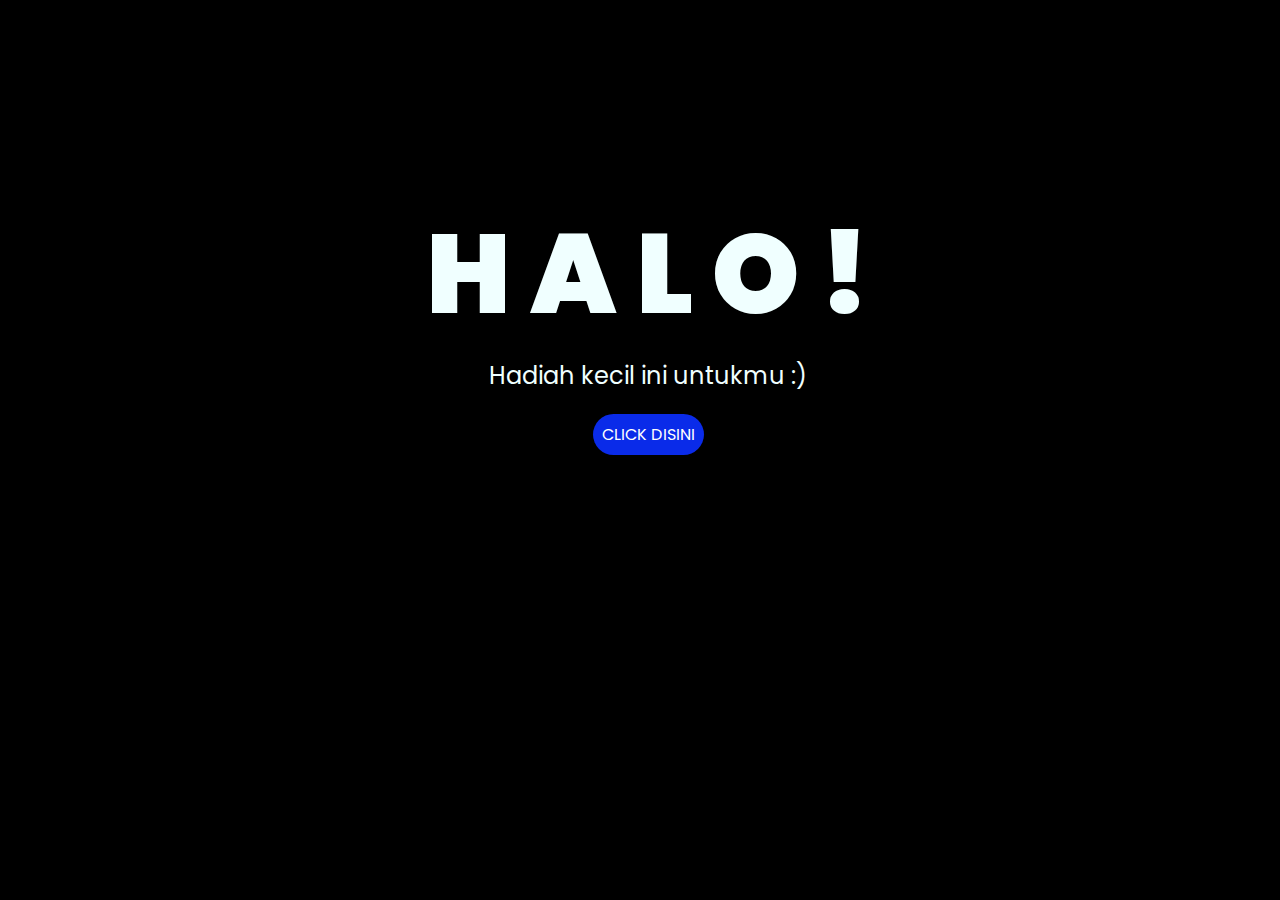
<file: index.html>
<!DOCTYPE html>
<html lang="es">

<head>
    <meta charset="UTF-8">
    <meta http-equiv="X-UA-Compatible" content="IE=edge">
    <meta name="viewport" content="width=device-width, initial-scale=1.0">
    <link rel="stylesheet" href="css/style.css">
    <link rel="icon" href="img/flowers.png" type="image/x-icon">
    <title>Flowers</title>
</head>

<body>
    <div class="greetings">
        <span>H</span>
        <span>A</span>
        <span>L</span>
        <span>O</span>
        <span>!</span>
    </div>
    <div class="description">
        <span>Hadiah kecil ini untukmu :)</span>
    </div>
    <div class="button">
        <button class="botones">
            <a href="flower.html" style="color: #fff;">CLICK DISINI</a>
        </button>
    </div>

</body>

</html>
</file>
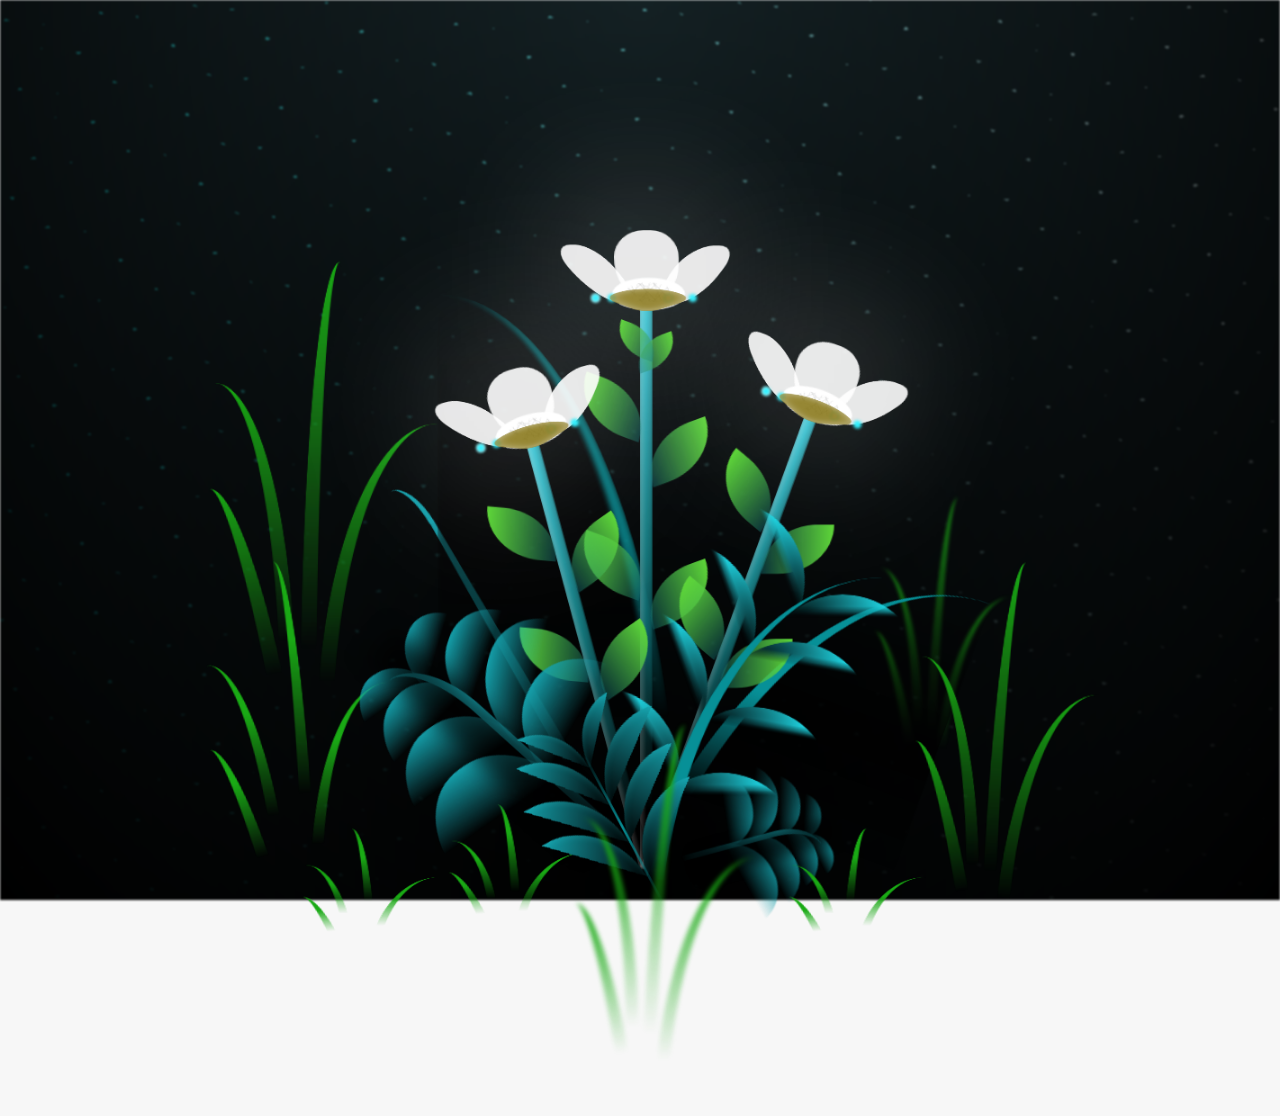
<file: flower.html>
<!DOCTYPE html>
<html lang="es">
  <head>
    <meta charset="UTF-8" />
    <meta http-equiv="X-UA-Compatible" content="IE=edge" />
    <meta name="viewport" content="width=device-width, initial-scale=1.0" />
    <link rel="stylesheet" href="css/main.css" />
    <link rel="icon" href="img/flowers.png" type="image/x-icon" />
    <title>Flower</title>
  </head>
<body class="container">

    <audio id="bgm" src="sound/flowers.mp3"></audio>

    <script>
        const audio = document.getElementById("bgm");

        window.addEventListener("click", () => {
            audio.play()
            .then(() => console.log("playing"))
            .catch(err => console.log("error:", err));
        });
    </script>

    <div id="lyrics">

    </div>
    <h1 class="titulo">Happy 2nd Monthversary, MAMAS!<br> <br>
     Every day with you feels softer, brighter, and beautifully calm. <br> <br>
     Thank you for choosing me, staying with me.</h1>

    <div class="night"></div>
    <div class="flowers">
      <div class="flower flower--1">
        <div class="flower__leafs flower__leafs--1">
          <div class="flower__leaf flower__leaf--1"></div>
          <div class="flower__leaf flower__leaf--2"></div>
          <div class="flower__leaf flower__leaf--3"></div>
          <div class="flower__leaf flower__leaf--4"></div>
          <div class="flower__white-circle"></div>

          <div class="flower__light flower__light--1"></div>
          <div class="flower__light flower__light--2"></div>
          <div class="flower__light flower__light--3"></div>
          <div class="flower__light flower__light--4"></div>
          <div class="flower__light flower__light--5"></div>
          <div class="flower__light flower__light--6"></div>
          <div class="flower__light flower__light--7"></div>
          <div class="flower__light flower__light--8"></div>
        </div>
        <div class="flower__line">
          <div class="flower__line__leaf flower__line__leaf--1"></div>
          <div class="flower__line__leaf flower__line__leaf--2"></div>
          <div class="flower__line__leaf flower__line__leaf--3"></div>
          <div class="flower__line__leaf flower__line__leaf--4"></div>
          <div class="flower__line__leaf flower__line__leaf--5"></div>
          <div class="flower__line__leaf flower__line__leaf--6"></div>
        </div>
      </div>

      <div class="flower flower--2">
        <div class="flower__leafs flower__leafs--2">
          <div class="flower__leaf flower__leaf--1"></div>
          <div class="flower__leaf flower__leaf--2"></div>
          <div class="flower__leaf flower__leaf--3"></div>
          <div class="flower__leaf flower__leaf--4"></div>
          <div class="flower__white-circle"></div>

          <div class="flower__light flower__light--1"></div>
          <div class="flower__light flower__light--2"></div>
          <div class="flower__light flower__light--3"></div>
          <div class="flower__light flower__light--4"></div>
          <div class="flower__light flower__light--5"></div>
          <div class="flower__light flower__light--6"></div>
          <div class="flower__light flower__light--7"></div>
          <div class="flower__light flower__light--8"></div>
        </div>
        <div class="flower__line">
          <div class="flower__line__leaf flower__line__leaf--1"></div>
          <div class="flower__line__leaf flower__line__leaf--2"></div>
          <div class="flower__line__leaf flower__line__leaf--3"></div>
          <div class="flower__line__leaf flower__line__leaf--4"></div>
        </div>
      </div>

      <div class="flower flower--3">
        <div class="flower__leafs flower__leafs--3">
          <div class="flower__leaf flower__leaf--1"></div>
          <div class="flower__leaf flower__leaf--2"></div>
          <div class="flower__leaf flower__leaf--3"></div>
          <div class="flower__leaf flower__leaf--4"></div>
          <div class="flower__white-circle"></div>

          <div class="flower__light flower__light--1"></div>
          <div class="flower__light flower__light--2"></div>
          <div class="flower__light flower__light--3"></div>
          <div class="flower__light flower__light--4"></div>
          <div class="flower__light flower__light--5"></div>
          <div class="flower__light flower__light--6"></div>
          <div class="flower__light flower__light--7"></div>
          <div class="flower__light flower__light--8"></div>
        </div>
        <div class="flower__line">
          <div class="flower__line__leaf flower__line__leaf--1"></div>
          <div class="flower__line__leaf flower__line__leaf--2"></div>
          <div class="flower__line__leaf flower__line__leaf--3"></div>
          <div class="flower__line__leaf flower__line__leaf--4"></div>
        </div>
      </div>

      <div class="grow-ans" style="--d: 1.2s">
        <div class="flower__g-long">
          <div class="flower__g-long__top"></div>
          <div class="flower__g-long__bottom"></div>
        </div>
      </div>

      <div class="growing-grass">
        <div class="flower__grass flower__grass--1">
          <div class="flower__grass--top"></div>
          <div class="flower__grass--bottom"></div>
          <div class="flower__grass__leaf flower__grass__leaf--1"></div>
          <div class="flower__grass__leaf flower__grass__leaf--2"></div>
          <div class="flower__grass__leaf flower__grass__leaf--3"></div>
          <div class="flower__grass__leaf flower__grass__leaf--4"></div>
          <div class="flower__grass__leaf flower__grass__leaf--5"></div>
          <div class="flower__grass__leaf flower__grass__leaf--6"></div>
          <div class="flower__grass__leaf flower__grass__leaf--7"></div>
          <div class="flower__grass__leaf flower__grass__leaf--8"></div>
          <div class="flower__grass__overlay"></div>
        </div>
      </div>

      <div class="growing-grass">
        <div class="flower__grass flower__grass--2">
          <div class="flower__grass--top"></div>
          <div class="flower__grass--bottom"></div>
          <div class="flower__grass__leaf flower__grass__leaf--1"></div>
          <div class="flower__grass__leaf flower__grass__leaf--2"></div>
          <div class="flower__grass__leaf flower__grass__leaf--3"></div>
          <div class="flower__grass__leaf flower__grass__leaf--4"></div>
          <div class="flower__grass__leaf flower__grass__leaf--5"></div>
          <div class="flower__grass__leaf flower__grass__leaf--6"></div>
          <div class="flower__grass__leaf flower__grass__leaf--7"></div>
          <div class="flower__grass__leaf flower__grass__leaf--8"></div>
          <div class="flower__grass__overlay"></div>
        </div>
      </div>

      <div class="grow-ans" style="--d: 2.4s">
        <div class="flower__g-right flower__g-right--1">
          <div class="leaf"></div>
        </div>
      </div>

      <div class="grow-ans" style="--d: 2.8s">
        <div class="flower__g-right flower__g-right--2">
          <div class="leaf"></div>
        </div>
      </div>

      <div class="grow-ans" style="--d: 2.8s">
        <div class="flower__g-front">
          <div
            class="flower__g-front__leaf-wrapper flower__g-front__leaf-wrapper--1"
          >
            <div class="flower__g-front__leaf"></div>
          </div>
          <div
            class="flower__g-front__leaf-wrapper flower__g-front__leaf-wrapper--2"
          >
            <div class="flower__g-front__leaf"></div>
          </div>
          <div
            class="flower__g-front__leaf-wrapper flower__g-front__leaf-wrapper--3"
          >
            <div class="flower__g-front__leaf"></div>
          </div>
          <div
            class="flower__g-front__leaf-wrapper flower__g-front__leaf-wrapper--4"
          >
            <div class="flower__g-front__leaf"></div>
          </div>
          <div
            class="flower__g-front__leaf-wrapper flower__g-front__leaf-wrapper--5"
          >
            <div class="flower__g-front__leaf"></div>
          </div>
          <div
            class="flower__g-front__leaf-wrapper flower__g-front__leaf-wrapper--6"
          >
            <div class="flower__g-front__leaf"></div>
          </div>
          <div
            class="flower__g-front__leaf-wrapper flower__g-front__leaf-wrapper--7"
          >
            <div class="flower__g-front__leaf"></div>
          </div>
          <div
            class="flower__g-front__leaf-wrapper flower__g-front__leaf-wrapper--8"
          >
            <div class="flower__g-front__leaf"></div>
          </div>
          <div class="flower__g-front__line"></div>
        </div>
      </div>

      <div class="grow-ans" style="--d: 3.2s">
        <div class="flower__g-fr">
          <div class="leaf"></div>
          <div class="flower__g-fr__leaf flower__g-fr__leaf--1"></div>
          <div class="flower__g-fr__leaf flower__g-fr__leaf--2"></div>
          <div class="flower__g-fr__leaf flower__g-fr__leaf--3"></div>
          <div class="flower__g-fr__leaf flower__g-fr__leaf--4"></div>
          <div class="flower__g-fr__leaf flower__g-fr__leaf--5"></div>
          <div class="flower__g-fr__leaf flower__g-fr__leaf--6"></div>
          <div class="flower__g-fr__leaf flower__g-fr__leaf--7"></div>
          <div class="flower__g-fr__leaf flower__g-fr__leaf--8"></div>
        </div>
      </div>

      <div class="long-g long-g--0">
        <div class="grow-ans" style="--d: 3s">
          <div class="leaf leaf--0"></div>
        </div>
        <div class="grow-ans" style="--d: 2.2s">
          <div class="leaf leaf--1"></div>
        </div>
        <div class="grow-ans" style="--d: 3.4s">
          <div class="leaf leaf--2"></div>
        </div>
        <div class="grow-ans" style="--d: 3.6s">
          <div class="leaf leaf--3"></div>
        </div>
      </div>

      <div class="long-g long-g--1">
        <div class="grow-ans" style="--d: 3.6s">
          <div class="leaf leaf--0"></div>
        </div>
        <div class="grow-ans" style="--d: 3.8s">
          <div class="leaf leaf--1"></div>
        </div>
        <div class="grow-ans" style="--d: 4s">
          <div class="leaf leaf--2"></div>
        </div>
        <div class="grow-ans" style="--d: 4.2s">
          <div class="leaf leaf--3"></div>
        </div>
      </div>

      <div class="long-g long-g--2">
        <div class="grow-ans" style="--d: 4s">
          <div class="leaf leaf--0"></div>
        </div>
        <div class="grow-ans" style="--d: 4.2s">
          <div class="leaf leaf--1"></div>
        </div>
        <div class="grow-ans" style="--d: 4.4s">
          <div class="leaf leaf--2"></div>
        </div>
        <div class="grow-ans" style="--d: 4.6s">
          <div class="leaf leaf--3"></div>
        </div>
      </div>

      <div class="long-g long-g--3">
        <div class="grow-ans" style="--d: 4s">
          <div class="leaf leaf--0"></div>
        </div>
        <div class="grow-ans" style="--d: 4.2s">
          <div class="leaf leaf--1"></div>
        </div>
        <div class="grow-ans" style="--d: 3s">
          <div class="leaf leaf--2"></div>
        </div>
        <div class="grow-ans" style="--d: 3.6s">
          <div class="leaf leaf--3"></div>
        </div>
      </div>

      <div class="long-g long-g--4">
        <div class="grow-ans" style="--d: 4s">
          <div class="leaf leaf--0"></div>
        </div>
        <div class="grow-ans" style="--d: 4.2s">
          <div class="leaf leaf--1"></div>
        </div>
        <div class="grow-ans" style="--d: 3s">
          <div class="leaf leaf--2"></div>
        </div>
        <div class="grow-ans" style="--d: 3.6s">
          <div class="leaf leaf--3"></div>
        </div>
      </div>

      <div class="long-g long-g--5">
        <div class="grow-ans" style="--d: 4s">
          <div class="leaf leaf--0"></div>
        </div>
        <div class="grow-ans" style="--d: 4.2s">
          <div class="leaf leaf--1"></div>
        </div>
        <div class="grow-ans" style="--d: 3s">
          <div class="leaf leaf--2"></div>
        </div>
        <div class="grow-ans" style="--d: 3.6s">
          <div class="leaf leaf--3"></div>
        </div>
      </div>

      <div class="long-g long-g--6">
        <div class="grow-ans" style="--d: 4.2s">
          <div class="leaf leaf--0"></div>
        </div>
        <div class="grow-ans" style="--d: 4.4s">
          <div class="leaf leaf--1"></div>
        </div>
        <div class="grow-ans" style="--d: 4.6s">
          <div class="leaf leaf--2"></div>
        </div>
        <div class="grow-ans" style="--d: 4.8s">
          <div class="leaf leaf--3"></div>
        </div>
      </div>

      <div class="long-g long-g--7">
        <div class="grow-ans" style="--d: 3s">
          <div class="leaf leaf--0"></div>
        </div>
        <div class="grow-ans" style="--d: 3.2s">
          <div class="leaf leaf--1"></div>
        </div>
        <div class="grow-ans" style="--d: 3.5s">
          <div class="leaf leaf--2"></div>
        </div>
        <div class="grow-ans" style="--d: 3.6s">
          <div class="leaf leaf--3"></div>
        </div>
      </div>
    </div>
    <script src="anim.js"></script>
    <script src="main.js"></script>
  </body>
</html>
</file>
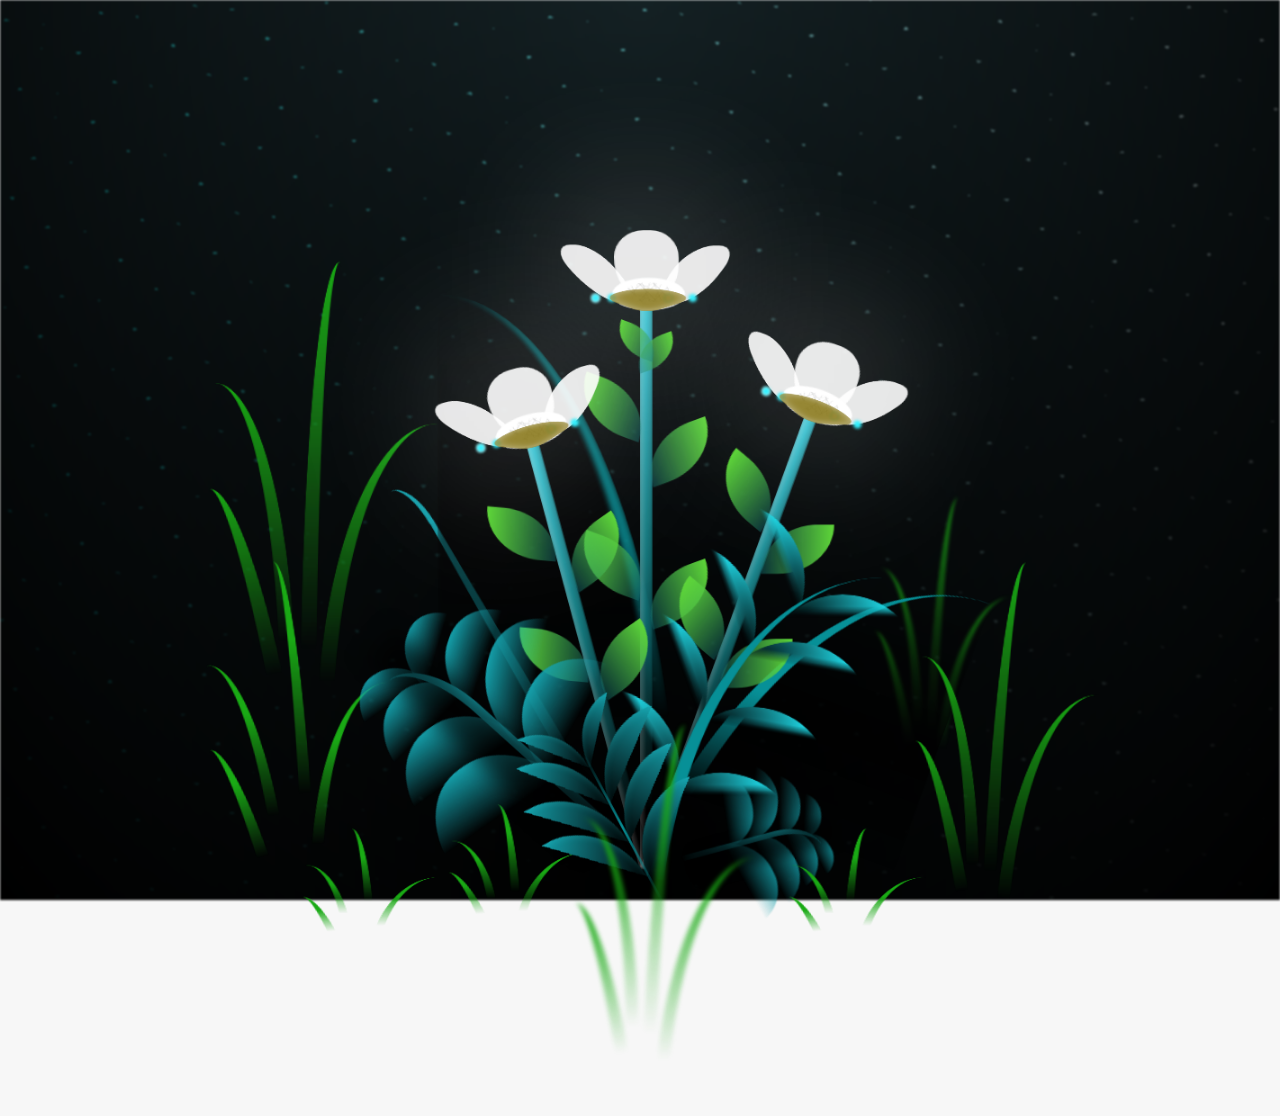
<file: bunga/flower.html>
<!DOCTYPE html>
<html lang="es">
  <head>
    <meta charset="UTF-8" />
    <meta http-equiv="X-UA-Compatible" content="IE=edge" />
    <meta name="viewport" content="width=device-width, initial-scale=1.0" />
    <link rel="stylesheet" href="css/main.css" />
    <link rel="icon" href="img/flowers.png" type="image/x-icon" />
    <title>Flower</title>
  </head>
<body class="container">

    <audio id="bgm" src="sound/flowers.mp3"></audio>

    <script>
        const audio = document.getElementById("bgm");

        window.addEventListener("click", () => {
            audio.play()
            .then(() => console.log("playing"))
            .catch(err => console.log("error:", err));
        });
    </script>

    <div id="lyrics">

    </div>
    <h1 class="titulo">Happy 2nd Monthiversary, MAMAS!<br> <br>
     Every day with you feels softer, brighter, and beautifully calm. <br> <br>
     Thank you for choosing me, staying with me, and making these two months feel like magic.</h1>

    <div class="night"></div>
    <div class="flowers">
      <div class="flower flower--1">
        <div class="flower__leafs flower__leafs--1">
          <div class="flower__leaf flower__leaf--1"></div>
          <div class="flower__leaf flower__leaf--2"></div>
          <div class="flower__leaf flower__leaf--3"></div>
          <div class="flower__leaf flower__leaf--4"></div>
          <div class="flower__white-circle"></div>

          <div class="flower__light flower__light--1"></div>
          <div class="flower__light flower__light--2"></div>
          <div class="flower__light flower__light--3"></div>
          <div class="flower__light flower__light--4"></div>
          <div class="flower__light flower__light--5"></div>
          <div class="flower__light flower__light--6"></div>
          <div class="flower__light flower__light--7"></div>
          <div class="flower__light flower__light--8"></div>
        </div>
        <div class="flower__line">
          <div class="flower__line__leaf flower__line__leaf--1"></div>
          <div class="flower__line__leaf flower__line__leaf--2"></div>
          <div class="flower__line__leaf flower__line__leaf--3"></div>
          <div class="flower__line__leaf flower__line__leaf--4"></div>
          <div class="flower__line__leaf flower__line__leaf--5"></div>
          <div class="flower__line__leaf flower__line__leaf--6"></div>
        </div>
      </div>

      <div class="flower flower--2">
        <div class="flower__leafs flower__leafs--2">
          <div class="flower__leaf flower__leaf--1"></div>
          <div class="flower__leaf flower__leaf--2"></div>
          <div class="flower__leaf flower__leaf--3"></div>
          <div class="flower__leaf flower__leaf--4"></div>
          <div class="flower__white-circle"></div>

          <div class="flower__light flower__light--1"></div>
          <div class="flower__light flower__light--2"></div>
          <div class="flower__light flower__light--3"></div>
          <div class="flower__light flower__light--4"></div>
          <div class="flower__light flower__light--5"></div>
          <div class="flower__light flower__light--6"></div>
          <div class="flower__light flower__light--7"></div>
          <div class="flower__light flower__light--8"></div>
        </div>
        <div class="flower__line">
          <div class="flower__line__leaf flower__line__leaf--1"></div>
          <div class="flower__line__leaf flower__line__leaf--2"></div>
          <div class="flower__line__leaf flower__line__leaf--3"></div>
          <div class="flower__line__leaf flower__line__leaf--4"></div>
        </div>
      </div>

      <div class="flower flower--3">
        <div class="flower__leafs flower__leafs--3">
          <div class="flower__leaf flower__leaf--1"></div>
          <div class="flower__leaf flower__leaf--2"></div>
          <div class="flower__leaf flower__leaf--3"></div>
          <div class="flower__leaf flower__leaf--4"></div>
          <div class="flower__white-circle"></div>

          <div class="flower__light flower__light--1"></div>
          <div class="flower__light flower__light--2"></div>
          <div class="flower__light flower__light--3"></div>
          <div class="flower__light flower__light--4"></div>
          <div class="flower__light flower__light--5"></div>
          <div class="flower__light flower__light--6"></div>
          <div class="flower__light flower__light--7"></div>
          <div class="flower__light flower__light--8"></div>
        </div>
        <div class="flower__line">
          <div class="flower__line__leaf flower__line__leaf--1"></div>
          <div class="flower__line__leaf flower__line__leaf--2"></div>
          <div class="flower__line__leaf flower__line__leaf--3"></div>
          <div class="flower__line__leaf flower__line__leaf--4"></div>
        </div>
      </div>

      <div class="grow-ans" style="--d: 1.2s">
        <div class="flower__g-long">
          <div class="flower__g-long__top"></div>
          <div class="flower__g-long__bottom"></div>
        </div>
      </div>

      <div class="growing-grass">
        <div class="flower__grass flower__grass--1">
          <div class="flower__grass--top"></div>
          <div class="flower__grass--bottom"></div>
          <div class="flower__grass__leaf flower__grass__leaf--1"></div>
          <div class="flower__grass__leaf flower__grass__leaf--2"></div>
          <div class="flower__grass__leaf flower__grass__leaf--3"></div>
          <div class="flower__grass__leaf flower__grass__leaf--4"></div>
          <div class="flower__grass__leaf flower__grass__leaf--5"></div>
          <div class="flower__grass__leaf flower__grass__leaf--6"></div>
          <div class="flower__grass__leaf flower__grass__leaf--7"></div>
          <div class="flower__grass__leaf flower__grass__leaf--8"></div>
          <div class="flower__grass__overlay"></div>
        </div>
      </div>

      <div class="growing-grass">
        <div class="flower__grass flower__grass--2">
          <div class="flower__grass--top"></div>
          <div class="flower__grass--bottom"></div>
          <div class="flower__grass__leaf flower__grass__leaf--1"></div>
          <div class="flower__grass__leaf flower__grass__leaf--2"></div>
          <div class="flower__grass__leaf flower__grass__leaf--3"></div>
          <div class="flower__grass__leaf flower__grass__leaf--4"></div>
          <div class="flower__grass__leaf flower__grass__leaf--5"></div>
          <div class="flower__grass__leaf flower__grass__leaf--6"></div>
          <div class="flower__grass__leaf flower__grass__leaf--7"></div>
          <div class="flower__grass__leaf flower__grass__leaf--8"></div>
          <div class="flower__grass__overlay"></div>
        </div>
      </div>

      <div class="grow-ans" style="--d: 2.4s">
        <div class="flower__g-right flower__g-right--1">
          <div class="leaf"></div>
        </div>
      </div>

      <div class="grow-ans" style="--d: 2.8s">
        <div class="flower__g-right flower__g-right--2">
          <div class="leaf"></div>
        </div>
      </div>

      <div class="grow-ans" style="--d: 2.8s">
        <div class="flower__g-front">
          <div
            class="flower__g-front__leaf-wrapper flower__g-front__leaf-wrapper--1"
          >
            <div class="flower__g-front__leaf"></div>
          </div>
          <div
            class="flower__g-front__leaf-wrapper flower__g-front__leaf-wrapper--2"
          >
            <div class="flower__g-front__leaf"></div>
          </div>
          <div
            class="flower__g-front__leaf-wrapper flower__g-front__leaf-wrapper--3"
          >
            <div class="flower__g-front__leaf"></div>
          </div>
          <div
            class="flower__g-front__leaf-wrapper flower__g-front__leaf-wrapper--4"
          >
            <div class="flower__g-front__leaf"></div>
          </div>
          <div
            class="flower__g-front__leaf-wrapper flower__g-front__leaf-wrapper--5"
          >
            <div class="flower__g-front__leaf"></div>
          </div>
          <div
            class="flower__g-front__leaf-wrapper flower__g-front__leaf-wrapper--6"
          >
            <div class="flower__g-front__leaf"></div>
          </div>
          <div
            class="flower__g-front__leaf-wrapper flower__g-front__leaf-wrapper--7"
          >
            <div class="flower__g-front__leaf"></div>
          </div>
          <div
            class="flower__g-front__leaf-wrapper flower__g-front__leaf-wrapper--8"
          >
            <div class="flower__g-front__leaf"></div>
          </div>
          <div class="flower__g-front__line"></div>
        </div>
      </div>

      <div class="grow-ans" style="--d: 3.2s">
        <div class="flower__g-fr">
          <div class="leaf"></div>
          <div class="flower__g-fr__leaf flower__g-fr__leaf--1"></div>
          <div class="flower__g-fr__leaf flower__g-fr__leaf--2"></div>
          <div class="flower__g-fr__leaf flower__g-fr__leaf--3"></div>
          <div class="flower__g-fr__leaf flower__g-fr__leaf--4"></div>
          <div class="flower__g-fr__leaf flower__g-fr__leaf--5"></div>
          <div class="flower__g-fr__leaf flower__g-fr__leaf--6"></div>
          <div class="flower__g-fr__leaf flower__g-fr__leaf--7"></div>
          <div class="flower__g-fr__leaf flower__g-fr__leaf--8"></div>
        </div>
      </div>

      <div class="long-g long-g--0">
        <div class="grow-ans" style="--d: 3s">
          <div class="leaf leaf--0"></div>
        </div>
        <div class="grow-ans" style="--d: 2.2s">
          <div class="leaf leaf--1"></div>
        </div>
        <div class="grow-ans" style="--d: 3.4s">
          <div class="leaf leaf--2"></div>
        </div>
        <div class="grow-ans" style="--d: 3.6s">
          <div class="leaf leaf--3"></div>
        </div>
      </div>

      <div class="long-g long-g--1">
        <div class="grow-ans" style="--d: 3.6s">
          <div class="leaf leaf--0"></div>
        </div>
        <div class="grow-ans" style="--d: 3.8s">
          <div class="leaf leaf--1"></div>
        </div>
        <div class="grow-ans" style="--d: 4s">
          <div class="leaf leaf--2"></div>
        </div>
        <div class="grow-ans" style="--d: 4.2s">
          <div class="leaf leaf--3"></div>
        </div>
      </div>

      <div class="long-g long-g--2">
        <div class="grow-ans" style="--d: 4s">
          <div class="leaf leaf--0"></div>
        </div>
        <div class="grow-ans" style="--d: 4.2s">
          <div class="leaf leaf--1"></div>
        </div>
        <div class="grow-ans" style="--d: 4.4s">
          <div class="leaf leaf--2"></div>
        </div>
        <div class="grow-ans" style="--d: 4.6s">
          <div class="leaf leaf--3"></div>
        </div>
      </div>

      <div class="long-g long-g--3">
        <div class="grow-ans" style="--d: 4s">
          <div class="leaf leaf--0"></div>
        </div>
        <div class="grow-ans" style="--d: 4.2s">
          <div class="leaf leaf--1"></div>
        </div>
        <div class="grow-ans" style="--d: 3s">
          <div class="leaf leaf--2"></div>
        </div>
        <div class="grow-ans" style="--d: 3.6s">
          <div class="leaf leaf--3"></div>
        </div>
      </div>

      <div class="long-g long-g--4">
        <div class="grow-ans" style="--d: 4s">
          <div class="leaf leaf--0"></div>
        </div>
        <div class="grow-ans" style="--d: 4.2s">
          <div class="leaf leaf--1"></div>
        </div>
        <div class="grow-ans" style="--d: 3s">
          <div class="leaf leaf--2"></div>
        </div>
        <div class="grow-ans" style="--d: 3.6s">
          <div class="leaf leaf--3"></div>
        </div>
      </div>

      <div class="long-g long-g--5">
        <div class="grow-ans" style="--d: 4s">
          <div class="leaf leaf--0"></div>
        </div>
        <div class="grow-ans" style="--d: 4.2s">
          <div class="leaf leaf--1"></div>
        </div>
        <div class="grow-ans" style="--d: 3s">
          <div class="leaf leaf--2"></div>
        </div>
        <div class="grow-ans" style="--d: 3.6s">
          <div class="leaf leaf--3"></div>
        </div>
      </div>

      <div class="long-g long-g--6">
        <div class="grow-ans" style="--d: 4.2s">
          <div class="leaf leaf--0"></div>
        </div>
        <div class="grow-ans" style="--d: 4.4s">
          <div class="leaf leaf--1"></div>
        </div>
        <div class="grow-ans" style="--d: 4.6s">
          <div class="leaf leaf--2"></div>
        </div>
        <div class="grow-ans" style="--d: 4.8s">
          <div class="leaf leaf--3"></div>
        </div>
      </div>

      <div class="long-g long-g--7">
        <div class="grow-ans" style="--d: 3s">
          <div class="leaf leaf--0"></div>
        </div>
        <div class="grow-ans" style="--d: 3.2s">
          <div class="leaf leaf--1"></div>
        </div>
        <div class="grow-ans" style="--d: 3.5s">
          <div class="leaf leaf--2"></div>
        </div>
        <div class="grow-ans" style="--d: 3.6s">
          <div class="leaf leaf--3"></div>
        </div>
      </div>
    </div>
    <script src="anim.js"></script>
    <script src="main.js"></script>
  </body>
</html>
</file>
<file: css/style.css>
@import url('https://fonts.googleapis.com/css2?family=Poppins:ital,wght@0,500;1,900&display=swap');
*{
    font-family: 'Poppins',cursive;
}
body{
    color: azure;
    width: 100%;
    height: 70vh;
    display: flex;
    flex-direction: column;
    align-items: center;
    justify-content: center;
    background-color: black;
    
}

.botones{
    padding: 9px;
    border-radius: 80px;
    background-color: transparent;
    border: none;
}

.botones a{
    background-color: #0a2be9;
    padding: 9px;
    border-radius: 80px;
    -webkit-border-radius: 80px;
    -moz-border-radius: 80px;
    -ms-border-radius: 80px;
    -o-border-radius: 80px;

}

.botones a:focus{
    background-color: rgb(50, 194, 194);
}

.greetings{
    font-size: 7rem;
    font-weight: 900;
}
.greetings > span{
    animation: glow 2.5s ease-in-out infinite;
}
@keyframes glow{
    0%, 100%{
        color: #fff;
        text-shadow: 0 0 12px #39c6d6, 0 0 50px #39c6d6, 0 0 100px #39c6d6;
    }
    10%, 90%{
        color: #111;
        text-shadow: none;
    }
}
.greetings > span:nth-child(2){
    animation-delay: .2s ;
}
.greetings > span:nth-child(3){
    animation-delay: .4s ;
}
.greetings > span:nth-child(4){
    animation-delay: .6s;
}
.greetings > span:nth-child(5){
    animation-delay: .8s;
}
.greetings > span:nth-child(6){
    animation-delay: 1s;
}

.description{
    font-size: 1.5rem;
    margin-bottom: 20px;
}

.button a{
    text-decoration: none;
    font-size: 1rem;
    color: #111;
}

@media screen and (max-width:574px){
    .greetings{
        display: block;
        font-size: 4rem;
        font-weight: 800;
        text-align: center;
    }
    .description{
        font-size: 2rem;
    }
    
    .button a{
        font-size: 1rem;
    }
}
</file>
<file: css/main.css>
*,
*::after,
*::before {
  padding: 0;
  margin: 0;
  box-sizing: border-box;
}

:root {
  --dark-color: #000;
}

body {
  display: flex;
  align-items: flex-end;
  justify-content: center;
  min-height: 100vh;
  background-color: var(--dark-color);
  overflow: hidden;
  perspective: 1000px;
}

#lyrics {
  font-size: 28px;
  font-family: "Franklin Gothic Medium", "Arial Narrow", Arial, sans-serif;
  color: white;
  position: absolute;
  margin-bottom: 20%;
  z-index: 1;
  font-weight: bold;
  letter-spacing: 4px;
}
@media only screen and (max-width: 600px) {
  /* Estilos específicos para dispositivos con un ancho máximo de 600px */
  #lyrics {
      font-size: 14px; /* Reduce el tamaño del texto para dispositivos más pequeños */
      margin-bottom: 530px;
      letter-spacing: 3px;
  }

}
.titulo {
 position: absolute;
  top: 50%;
  left: 50%;
  transform: translate(-50%, -50%);
  text-align: center;
  width: 90%;
  font-family: "Arial Narrow", Arial, sans-serif;
  color: yellow;
  position: absolute;
  font-weight: bold;
  letter-spacing: 10px;
  opacity: 0;
  animation: fadeIn 3s ease-in-out forwards;
  text-align: center;
}
@keyframes fadeIn {
  from {
    opacity: 0;
  }
  to {
    opacity: 1;
  }
}

.night {
  z-index: -1;
  position: absolute;
  left: 50%;
  top: 0;
  transform: translateX(-50%);
  width: 100%;
  height: 100%;
  filter: blur(0.1vmin);
  background-image: radial-gradient(
      ellipse at top,
      transparent 0%,
      var(--dark-color)
    ),
    radial-gradient(
      ellipse at bottom,
      var(--dark-color),
      rgba(145, 233, 255, 0.2)
    ),
    repeating-linear-gradient(
      220deg,
      rgb(0, 0, 0) 0px,
      rgb(0, 0, 0) 19px,
      transparent 19px,
      transparent 22px
    ),
    repeating-linear-gradient(
      189deg,
      rgb(0, 0, 0) 0px,
      rgb(0, 0, 0) 19px,
      transparent 19px,
      transparent 22px
    ),
    repeating-linear-gradient(
      148deg,
      rgb(0, 0, 0) 0px,
      rgb(0, 0, 0) 19px,
      transparent 19px,
      transparent 22px
    ),
    linear-gradient(90deg, rgb(0, 255, 250), rgb(240, 240, 240));
}

.flowers {
  position: relative;
  transform: scale(0.9);
  transform-origin: top center;
  margin-bottom: -50px;

}

@media only screen and (max-width: 600px) {
.flowers {
      font-size: 14px;
      margin-bottom: 35%;
      letter-spacing: 3px;
      transform: scale(1.0);
}

}

.flower {
  position: absolute;
  bottom: 10vmin;
  transform-origin: bottom center;
  z-index: 10;
  --fl-speed: 0.8s;
}
.flower--1 {
  -webkit-animation: moving-flower-1 4s linear infinite;
  animation: moving-flower-1 4s linear infinite;
}
.flower--1 .flower__line {
  height: 70vmin;
  -webkit-animation-delay: 0.3s;
  animation-delay: 0.3s;
}
.flower--1 .flower__line__leaf--1 {
  -webkit-animation: blooming-leaf-right var(--fl-speed) 1.6s backwards;
  animation: blooming-leaf-right var(--fl-speed) 1.6s backwards;
}
.flower--1 .flower__line__leaf--2 {
  -webkit-animation: blooming-leaf-right var(--fl-speed) 1.4s backwards;
  animation: blooming-leaf-right var(--fl-speed) 1.4s backwards;
}
.flower--1 .flower__line__leaf--3 {
  -webkit-animation: blooming-leaf-left var(--fl-speed) 1.2s backwards;
  animation: blooming-leaf-left var(--fl-speed) 1.2s backwards;
}
.flower--1 .flower__line__leaf--4 {
  -webkit-animation: blooming-leaf-left var(--fl-speed) 1s backwards;
  animation: blooming-leaf-left var(--fl-speed) 1s backwards;
}
.flower--1 .flower__line__leaf--5 {
  -webkit-animation: blooming-leaf-right var(--fl-speed) 1.8s backwards;
  animation: blooming-leaf-right var(--fl-speed) 1.8s backwards;
}
.flower--1 .flower__line__leaf--6 {
  -webkit-animation: blooming-leaf-left var(--fl-speed) 2s backwards;
  animation: blooming-leaf-left var(--fl-speed) 2s backwards;
}
.flower--2 {
  left: 50%;
  transform: rotate(20deg);
  -webkit-animation: moving-flower-2 4s linear infinite;
  animation: moving-flower-2 4s linear infinite;
}
.flower--2 .flower__line {
  height: 60vmin;
  -webkit-animation-delay: 0.6s;
  animation-delay: 0.6s;
}
.flower--2 .flower__line__leaf--1 {
  -webkit-animation: blooming-leaf-right var(--fl-speed) 1.9s backwards;
  animation: blooming-leaf-right var(--fl-speed) 1.9s backwards;
}
.flower--2 .flower__line__leaf--2 {
  -webkit-animation: blooming-leaf-right var(--fl-speed) 1.7s backwards;
  animation: blooming-leaf-right var(--fl-speed) 1.7s backwards;
}
.flower--2 .flower__line__leaf--3 {
  -webkit-animation: blooming-leaf-left var(--fl-speed) 1.5s backwards;
  animation: blooming-leaf-left var(--fl-speed) 1.5s backwards;
}
.flower--2 .flower__line__leaf--4 {
  -webkit-animation: blooming-leaf-left var(--fl-speed) 1.3s backwards;
  animation: blooming-leaf-left var(--fl-speed) 1.3s backwards;
}
.flower--3 {
  left: 50%;
  transform: rotate(-15deg);
  -webkit-animation: moving-flower-3 4s linear infinite;
  animation: moving-flower-3 4s linear infinite;
}
.flower--3 .flower__line {
  -webkit-animation-delay: 0.9s;
  animation-delay: 0.9s;
}
.flower--3 .flower__line__leaf--1 {
  -webkit-animation: blooming-leaf-right var(--fl-speed) 2.5s backwards;
  animation: blooming-leaf-right var(--fl-speed) 2.5s backwards;
}
.flower--3 .flower__line__leaf--2 {
  -webkit-animation: blooming-leaf-right var(--fl-speed) 2.3s backwards;
  animation: blooming-leaf-right var(--fl-speed) 2.3s backwards;
}
.flower--3 .flower__line__leaf--3 {
  -webkit-animation: blooming-leaf-left var(--fl-speed) 2.1s backwards;
  animation: blooming-leaf-left var(--fl-speed) 2.1s backwards;
}
.flower--3 .flower__line__leaf--4 {
  -webkit-animation: blooming-leaf-left var(--fl-speed) 1.9s backwards;
  animation: blooming-leaf-left var(--fl-speed) 1.9s backwards;
}
.flower__leafs {
  position: relative;
  -webkit-animation: blooming-flower 2s backwards;
  animation: blooming-flower 2s backwards;
}
.flower__leafs--1 {
  -webkit-animation-delay: 1.1s;
  animation-delay: 1.1s;
}
.flower__leafs--2 {
  -webkit-animation-delay: 1.4s;
  animation-delay: 1.4s;
}
.flower__leafs--3 {
  -webkit-animation-delay: 1.7s;
  animation-delay: 1.7s;
}
.flower__leafs::after {
  content: "";
  position: absolute;
  left: 0;
  top: 0;
  transform: translate(-50%, -100%);
  width: 8vmin;
  height: 8vmin;
  background-color: #fff;
  /* background-color: #fd2525; */
  filter: blur(10vmin);
}
.flower__leaf {
  position: absolute;
  bottom: 0;
  left: 50%;
  width: 8vmin;
  height: 11vmin;
  border-radius: 51% 49% 47% 53%/44% 45% 55% 69%;
  background-color: #253bfd;
  background-color: #fff;
  transform-origin: bottom center;
  opacity: 0.9;
  box-shadow: inset 0 0 2vmin rgba(255, 255, 255, 0.5);
}
.flower__leaf--1 {
  transform: translate(-10%, 1%) rotateY(40deg) rotateX(-50deg);
}
.flower__leaf--2 {
  transform: translate(-50%, -4%) rotateX(40deg);
}
.flower__leaf--3 {
  transform: translate(-90%, 0%) rotateY(45deg) rotateX(50deg);
}
.flower__leaf--4 {
  width: 8vmin;
  height: 8vmin;
  transform-origin: bottom left;
  border-radius: 4vmin 10vmin 4vmin 4vmin;
  transform: translate(0%, 18%) rotateX(70deg) rotate(-43deg);
  background-color: #7c6901;
  z-index: 1;
  opacity: 0.8;
}
.flower__white-circle {
  position: absolute;
  left: -3.5vmin;
  top: -3vmin;
  width: 9vmin;
  height: 4vmin;
  border-radius: 50%;
  background-color: #fff;
}
.flower__white-circle::after {
  content: "";
  position: absolute;
  left: 50%;
  top: 45%;
  transform: translate(-50%, -50%);
  width: 60%;
  height: 60%;
  border-radius: inherit;
  background-image: repeating-linear-gradient(
      135deg,
      rgba(0, 0, 0, 0.03) 0px,
      rgba(0, 0, 0, 0.03) 1px,
      transparent 1px,
      transparent 12px
    ),
    repeating-linear-gradient(
      45deg,
      rgba(0, 0, 0, 0.03) 0px,
      rgba(0, 0, 0, 0.03) 1px,
      transparent 1px,
      transparent 12px
    ),
    repeating-linear-gradient(
      67.5deg,
      rgba(0, 0, 0, 0.03) 0px,
      rgba(0, 0, 0, 0.03) 1px,
      transparent 1px,
      transparent 12px
    ),
    repeating-linear-gradient(
      135deg,
      rgba(0, 0, 0, 0.03) 0px,
      rgba(0, 0, 0, 0.03) 1px,
      transparent 1px,
      transparent 12px
    ),
    repeating-linear-gradient(
      45deg,
      rgba(0, 0, 0, 0.03) 0px,
      rgba(0, 0, 0, 0.03) 1px,
      transparent 1px,
      transparent 12px
    ),
    repeating-linear-gradient(
      112.5deg,
      rgba(0, 0, 0, 0.03) 0px,
      rgba(0, 0, 0, 0.03) 1px,
      transparent 1px,
      transparent 12px
    ),
    repeating-linear-gradient(
      112.5deg,
      rgba(0, 0, 0, 0.03) 0px,
      rgba(0, 0, 0, 0.03) 1px,
      transparent 1px,
      transparent 12px
    ),
    repeating-linear-gradient(
      45deg,
      rgba(0, 0, 0, 0.03) 0px,
      rgba(0, 0, 0, 0.03) 1px,
      transparent 1px,
      transparent 12px
    ),
    repeating-linear-gradient(
      22.5deg,
      rgba(0, 0, 0, 0.03) 0px,
      rgba(0, 0, 0, 0.03) 1px,
      transparent 1px,
      transparent 12px
    ),
    repeating-linear-gradient(
      45deg,
      rgba(0, 0, 0, 0.03) 0px,
      rgba(0, 0, 0, 0.03) 1px,
      transparent 1px,
      transparent 12px
    ),
    repeating-linear-gradient(
      22.5deg,
      rgba(0, 0, 0, 0.03) 0px,
      rgba(0, 0, 0, 0.03) 1px,
      transparent 1px,
      transparent 12px
    ),
    repeating-linear-gradient(
      135deg,
      rgba(0, 0, 0, 0.03) 0px,
      rgba(0, 0, 0, 0.03) 1px,
      transparent 1px,
      transparent 12px
    ),
    repeating-linear-gradient(
      157.5deg,
      rgba(0, 0, 0, 0.03) 0px,
      rgba(0, 0, 0, 0.03) 1px,
      transparent 1px,
      transparent 12px
    ),
    repeating-linear-gradient(
      67.5deg,
      rgba(0, 0, 0, 0.03) 0px,
      rgba(0, 0, 0, 0.03) 1px,
      transparent 1px,
      transparent 12px
    ),
    repeating-linear-gradient(
      67.5deg,
      rgba(0, 0, 0, 0.03) 0px,
      rgba(0, 0, 0, 0.03) 1px,
      transparent 1px,
      transparent 12px
    ),
    linear-gradient(90deg,  rgb(255, 255, 255), rgb(255, 255, 255));
}
.flower__line {
  height: 55vmin;
  width: 1.5vmin;
  background-image: linear-gradient(
      to left,
      rgba(0, 0, 0, 0.2),
      transparent,
      rgba(255, 255, 255, 0.2)
    ),
    linear-gradient(to top, transparent 10%, #14757a, #39c6d6);
  box-shadow: inset 0 0 2px rgba(0, 0, 0, 0.5);
  -webkit-animation: grow-flower-tree 4s backwards;
  animation: grow-flower-tree 4s backwards;
}
.flower__line__leaf {
  --w: 7vmin;
  --h: calc(var(--w) + 2vmin);
  position: absolute;
  top: 20%;
  left: 90%;
  width: var(--w);
  height: var(--h);
  border-top-right-radius: var(--h);
  border-bottom-left-radius: var(--h);
  background-image: linear-gradient(to top, rgba(20, 117, 122, 0.4), #5ed639);
}
.flower__line__leaf--1 {
  transform: rotate(70deg) rotateY(30deg);
}
.flower__line__leaf--2 {
  top: 45%;
  transform: rotate(70deg) rotateY(30deg);
}
.flower__line__leaf--3,
.flower__line__leaf--4,
.flower__line__leaf--6 {
  border-top-right-radius: 0;
  border-bottom-left-radius: 0;
  border-top-left-radius: var(--h);
  border-bottom-right-radius: var(--h);
  left: -460%;
  top: 12%;
  transform: rotate(-70deg) rotateY(30deg);
}
.flower__line__leaf--4 {
  top: 40%;
}
.flower__line__leaf--5 {
  top: 0;
  transform-origin: left;
  transform: rotate(70deg) rotateY(30deg) scale(0.6);
}
.flower__line__leaf--6 {
  top: -2%;
  left: -450%;
  transform-origin: right;
  transform: rotate(-70deg) rotateY(30deg) scale(0.6);
}
.flower__light {
  position: absolute;
  bottom: 0vmin;
  width: 1vmin;
  height: 1vmin;
  background-color: rgb(255, 255, 255);
  border-radius: 50%;
  filter: blur(0.2vmin);
  -webkit-animation: light-ans 4s linear infinite backwards;
  animation: light-ans 4s linear infinite backwards;
}
.flower__light:nth-child(odd) {
  background-color: #23f0ff;
}
.flower__light--1 {
  left: -2vmin;
  -webkit-animation-delay: 1s;
  animation-delay: 1s;
}
.flower__light--2 {
  left: 3vmin;
  -webkit-animation-delay: 0.5s;
  animation-delay: 0.5s;
}
.flower__light--3 {
  left: -6vmin;
  -webkit-animation-delay: 0.3s;
  animation-delay: 0.3s;
}
.flower__light--4 {
  left: 6vmin;
  -webkit-animation-delay: 0.9s;
  animation-delay: 0.9s;
}
.flower__light--5 {
  left: -1vmin;
  -webkit-animation-delay: 1.5s;
  animation-delay: 1.5s;
}
.flower__light--6 {
  left: -4vmin;
  -webkit-animation-delay: 3s;
  animation-delay: 3s;
}
.flower__light--7 {
  left: 3vmin;
  -webkit-animation-delay: 2s;
  animation-delay: 2s;
}
.flower__light--8 {
  left: -6vmin;
  -webkit-animation-delay: 3.5s;
  animation-delay: 3.5s;
}
.flower__grass {
  --c: #159faa;
  --line-w: 1.5vmin;
  position: absolute;
  bottom: 12vmin;
  left: -7vmin;
  display: flex;
  flex-direction: column;
  align-items: flex-end;
  z-index: 20;
  transform-origin: bottom center;
  transform: rotate(-48deg) rotateY(40deg);
}
.flower__grass--1 {
  -webkit-animation: moving-grass 2s linear infinite;
  animation: moving-grass 2s linear infinite;
}
.flower__grass--2 {
  left: 2vmin;
  bottom: 10vmin;
  transform: scale(0.5) rotate(75deg) rotateX(10deg) rotateY(-200deg);
  opacity: 0.8;
  z-index: 0;
  -webkit-animation: moving-grass--2 1.5s linear infinite;
  animation: moving-grass--2 1.5s linear infinite;
}
.flower__grass--top {
  width: 7vmin;
  height: 10vmin;
  border-top-right-radius: 100%;
  border-right: var(--line-w) solid var(--c);
  transform-origin: bottom center;
  transform: rotate(-2deg);
}
.flower__grass--bottom {
  margin-top: -2px;
  width: var(--line-w);
  height: 25vmin;
  background-image: linear-gradient(to top, transparent, var(--c));
}
.flower__grass__leaf {
  --size: 10vmin;
  position: absolute;
  width: calc(var(--size) * 2.1);
  height: var(--size);
  border-top-left-radius: var(--size);
  border-top-right-radius: var(--size);
  background-image: linear-gradient(
    to top,
    transparent,
    transparent 30%,
    var(--c)
  );
  z-index: 100;
}
.flower__grass__leaf--1 {
  top: -6%;
  left: 30%;
  --size: 6vmin;
  transform: rotate(-20deg);
  -webkit-animation: growing-grass-ans--1 2s 2.6s backwards;
  animation: growing-grass-ans--1 2s 2.6s backwards;
}
@-webkit-keyframes growing-grass-ans--1 {
  0% {
    transform-origin: bottom left;
    transform: rotate(-20deg) scale(0);
  }
}
@keyframes growing-grass-ans--1 {
  0% {
    transform-origin: bottom left;
    transform: rotate(-20deg) scale(0);
  }
}
.flower__grass__leaf--2 {
  top: -5%;
  left: -110%;
  --size: 6vmin;
  transform: rotate(10deg);
  -webkit-animation: growing-grass-ans--2 2s 2.4s linear backwards;
  animation: growing-grass-ans--2 2s 2.4s linear backwards;
}
@-webkit-keyframes growing-grass-ans--2 {
  0% {
    transform-origin: bottom right;
    transform: rotate(10deg) scale(0);
  }
}
@keyframes growing-grass-ans--2 {
  0% {
    transform-origin: bottom right;
    transform: rotate(10deg) scale(0);
  }
}
.flower__grass__leaf--3 {
  top: 5%;
  left: 60%;
  --size: 8vmin;
  transform: rotate(-18deg) rotateX(-20deg);
  -webkit-animation: growing-grass-ans--3 2s 2.2s linear backwards;
  animation: growing-grass-ans--3 2s 2.2s linear backwards;
}
@-webkit-keyframes growing-grass-ans--3 {
  0% {
    transform-origin: bottom left;
    transform: rotate(-18deg) rotateX(-20deg) scale(0);
  }
}
@keyframes growing-grass-ans--3 {
  0% {
    transform-origin: bottom left;
    transform: rotate(-18deg) rotateX(-20deg) scale(0);
  }
}
.flower__grass__leaf--4 {
  top: 6%;
  left: -135%;
  --size: 8vmin;
  transform: rotate(2deg);
  -webkit-animation: growing-grass-ans--4 2s 2s linear backwards;
  animation: growing-grass-ans--4 2s 2s linear backwards;
}
@-webkit-keyframes growing-grass-ans--4 {
  0% {
    transform-origin: bottom right;
    transform: rotate(2deg) scale(0);
  }
}
@keyframes growing-grass-ans--4 {
  0% {
    transform-origin: bottom right;
    transform: rotate(2deg) scale(0);
  }
}
.flower__grass__leaf--5 {
  top: 20%;
  left: 60%;
  --size: 10vmin;
  transform: rotate(-24deg) rotateX(-20deg);
  -webkit-animation: growing-grass-ans--5 2s 1.8s linear backwards;
  animation: growing-grass-ans--5 2s 1.8s linear backwards;
}
@-webkit-keyframes growing-grass-ans--5 {
  0% {
    transform-origin: bottom left;
    transform: rotate(-24deg) rotateX(-20deg) scale(0);
  }
}
@keyframes growing-grass-ans--5 {
  0% {
    transform-origin: bottom left;
    transform: rotate(-24deg) rotateX(-20deg) scale(0);
  }
}
.flower__grass__leaf--6 {
  top: 22%;
  left: -180%;
  --size: 10vmin;
  transform: rotate(10deg);
  -webkit-animation: growing-grass-ans--6 2s 1.6s linear backwards;
  animation: growing-grass-ans--6 2s 1.6s linear backwards;
}
@-webkit-keyframes growing-grass-ans--6 {
  0% {
    transform-origin: bottom right;
    transform: rotate(10deg) scale(0);
  }
}
@keyframes growing-grass-ans--6 {
  0% {
    transform-origin: bottom right;
    transform: rotate(10deg) scale(0);
  }
}
.flower__grass__leaf--7 {
  top: 39%;
  left: 70%;
  --size: 10vmin;
  transform: rotate(-10deg);
  -webkit-animation: growing-grass-ans--7 2s 1.4s linear backwards;
  animation: growing-grass-ans--7 2s 1.4s linear backwards;
}
@-webkit-keyframes growing-grass-ans--7 {
  0% {
    transform-origin: bottom left;
    transform: rotate(-10deg) scale(0);
  }
}
@keyframes growing-grass-ans--7 {
  0% {
    transform-origin: bottom left;
    transform: rotate(-10deg) scale(0);
  }
}
.flower__grass__leaf--8 {
  top: 40%;
  left: -215%;
  --size: 11vmin;
  transform: rotate(10deg);
  -webkit-animation: growing-grass-ans--8 2s 1.2s linear backwards;
  animation: growing-grass-ans--8 2s 1.2s linear backwards;
}
@-webkit-keyframes growing-grass-ans--8 {
  0% {
    transform-origin: bottom right;
    transform: rotate(10deg) scale(0);
  }
}
@keyframes growing-grass-ans--8 {
  0% {
    transform-origin: bottom right;
    transform: rotate(10deg) scale(0);
  }
}
.flower__grass__overlay {
  position: absolute;
  top: -10%;
  right: 0%;
  width: 100%;
  height: 100%;
  background-color: rgba(0, 0, 0, 0.6);
  filter: blur(1.5vmin);
  z-index: 100;
}
.flower__g-long {
  --w: 2vmin;
  --h: 6vmin;
  --c: #159faa;
  position: absolute;
  bottom: 10vmin;
  left: -3vmin;
  transform-origin: bottom center;
  transform: rotate(-30deg) rotateY(-20deg);
  display: flex;
  flex-direction: column;
  align-items: flex-end;
  -webkit-animation: flower-g-long-ans 3s linear infinite;
  animation: flower-g-long-ans 3s linear infinite;
}
@-webkit-keyframes flower-g-long-ans {
  0%,
  100% {
    transform: rotate(-30deg) rotateY(-20deg);
  }
  50% {
    transform: rotate(-32deg) rotateY(-20deg);
  }
}
@keyframes flower-g-long-ans {
  0%,
  100% {
    transform: rotate(-30deg) rotateY(-20deg);
  }
  50% {
    transform: rotate(-32deg) rotateY(-20deg);
  }
}
.flower__g-long__top {
  top: calc(var(--h) * -1);
  width: calc(var(--w) + 1vmin);
  height: var(--h);
  border-top-right-radius: 100%;
  border-right: 0.7vmin solid var(--c);
  transform: translate(-0.7vmin, 1vmin);
}
.flower__g-long__bottom {
  width: var(--w);
  height: 50vmin;
  transform-origin: bottom center;
  background-image: linear-gradient(to top, transparent 30%, var(--c));
  box-shadow: inset 0 0 2px rgba(0, 0, 0, 0.5);
  -webkit-clip-path: polygon(35% 0, 65% 1%, 100% 100%, 0% 100%);
  clip-path: polygon(35% 0, 65% 1%, 100% 100%, 0% 100%);
}
.flower__g-right {
  position: absolute;
  bottom: 6vmin;
  left: -2vmin;
  transform-origin: bottom left;
  transform: rotate(20deg);
}
.flower__g-right .leaf {
  width: 30vmin;
  height: 50vmin;
  border-top-left-radius: 100%;
  border-left: 2vmin solid #079097;
  background-image: linear-gradient(
    to bottom,
    transparent,
    var(--dark-color) 60%
  );
  -webkit-mask-image: linear-gradient(to top, transparent 30%, #079097 60%);
}
.flower__g-right--1 {
  -webkit-animation: flower-g-right-ans 2.5s linear infinite;
  animation: flower-g-right-ans 2.5s linear infinite;
}
.flower__g-right--2 {
  left: 5vmin;
  transform: rotateY(-180deg);
  -webkit-animation: flower-g-right-ans--2 3s linear infinite;
  animation: flower-g-right-ans--2 3s linear infinite;
}
.flower__g-right--2 .leaf {
  height: 75vmin;
  filter: blur(0.3vmin);
  opacity: 0.8;
}
@-webkit-keyframes flower-g-right-ans {
  0%,
  100% {
    transform: rotate(20deg);
  }
  50% {
    transform: rotate(24deg) rotateX(-20deg);
  }
}
@keyframes flower-g-right-ans {
  0%,
  100% {
    transform: rotate(20deg);
  }
  50% {
    transform: rotate(24deg) rotateX(-20deg);
  }
}
@-webkit-keyframes flower-g-right-ans--2 {
  0%,
  100% {
    transform: rotateY(-180deg) rotate(0deg) rotateX(-20deg);
  }
  50% {
    transform: rotateY(-180deg) rotate(6deg) rotateX(-20deg);
  }
}
@keyframes flower-g-right-ans--2 {
  0%,
  100% {
    transform: rotateY(-180deg) rotate(0deg) rotateX(-20deg);
  }
  50% {
    transform: rotateY(-180deg) rotate(6deg) rotateX(-20deg);
  }
}
.flower__g-front {
  position: absolute;
  bottom: 6vmin;
  left: 2.5vmin;
  z-index: 100;
  transform-origin: bottom center;
  transform: rotate(-28deg) rotateY(30deg) scale(1.04);
  -webkit-animation: flower__g-front-ans 2s linear infinite;
  animation: flower__g-front-ans 2s linear infinite;
}
@-webkit-keyframes flower__g-front-ans {
  0%,
  100% {
    transform: rotate(-28deg) rotateY(30deg) scale(1.04);
  }
  50% {
    transform: rotate(-35deg) rotateY(40deg) scale(1.04);
  }
}
@keyframes flower__g-front-ans {
  0%,
  100% {
    transform: rotate(-28deg) rotateY(30deg) scale(1.04);
  }
  50% {
    transform: rotate(-35deg) rotateY(40deg) scale(1.04);
  }
}
.flower__g-front__line {
  width: 0.3vmin;
  height: 20vmin;
  background-image: linear-gradient(
    to top,
    transparent,
    #079097,
    transparent 100%
  );
  position: relative;
}
.flower__g-front__leaf-wrapper {
  position: absolute;
  top: 0;
  left: 0;
  transform-origin: bottom left;
  transform: rotate(10deg);
}
.flower__g-front__leaf-wrapper:nth-child(even) {
  left: 0vmin;
  transform: rotateY(-180deg) rotate(5deg);
  -webkit-animation: flower__g-front__leaf-left-ans 1s ease-in backwards;
  animation: flower__g-front__leaf-left-ans 1s ease-in backwards;
}
.flower__g-front__leaf-wrapper:nth-child(odd) {
  -webkit-animation: flower__g-front__leaf-ans 1s ease-in backwards;
  animation: flower__g-front__leaf-ans 1s ease-in backwards;
}
.flower__g-front__leaf-wrapper--1 {
  top: -8vmin;
  transform: scale(0.7);
  -webkit-animation: flower__g-front__leaf-ans 1s 5.5s ease-in backwards !important;
  animation: flower__g-front__leaf-ans 1s 5.5s ease-in backwards !important;
}
.flower__g-front__leaf-wrapper--2 {
  top: -8vmin;
  transform: rotateY(-180deg) scale(0.7) !important;
  -webkit-animation: flower__g-front__leaf-left-ans-2 1s 4.6s ease-in backwards !important;
  animation: flower__g-front__leaf-left-ans-2 1s 4.6s ease-in backwards !important;
}
.flower__g-front__leaf-wrapper--3 {
  top: -3vmin;
  -webkit-animation: flower__g-front__leaf-ans 1s 4.6s ease-in backwards;
  animation: flower__g-front__leaf-ans 1s 4.6s ease-in backwards;
}
.flower__g-front__leaf-wrapper--4 {
  top: -3vmin;
  transform: rotateY(-180deg) scale(0.9) !important;
  -webkit-animation: flower__g-front__leaf-left-ans-2 1s 4.6s ease-in backwards !important;
  animation: flower__g-front__leaf-left-ans-2 1s 4.6s ease-in backwards !important;
}
@-webkit-keyframes flower__g-front__leaf-left-ans-2 {
  0% {
    transform: rotateY(-180deg) scale(0);
  }
}
@keyframes flower__g-front__leaf-left-ans-2 {
  0% {
    transform: rotateY(-180deg) scale(0);
  }
}
.flower__g-front__leaf-wrapper--5,
.flower__g-front__leaf-wrapper--6 {
  top: 2vmin;
}
.flower__g-front__leaf-wrapper--7,
.flower__g-front__leaf-wrapper--8 {
  top: 6.5vmin;
}
.flower__g-front__leaf-wrapper--2 {
  -webkit-animation-delay: 5.2s !important;
  animation-delay: 5.2s !important;
}
.flower__g-front__leaf-wrapper--3 {
  -webkit-animation-delay: 4.9s !important;
  animation-delay: 4.9s !important;
}
.flower__g-front__leaf-wrapper--5 {
  -webkit-animation-delay: 4.3s !important;
  animation-delay: 4.3s !important;
}
.flower__g-front__leaf-wrapper--6 {
  -webkit-animation-delay: 4.1s !important;
  animation-delay: 4.1s !important;
}
.flower__g-front__leaf-wrapper--7 {
  -webkit-animation-delay: 3.8s !important;
  animation-delay: 3.8s !important;
}
.flower__g-front__leaf-wrapper--8 {
  -webkit-animation-delay: 3.5s !important;
  animation-delay: 3.5s !important;
}
@-webkit-keyframes flower__g-front__leaf-ans {
  0% {
    transform: rotate(10deg) scale(0);
  }
}
@keyframes flower__g-front__leaf-ans {
  0% {
    transform: rotate(10deg) scale(0);
  }
}
@-webkit-keyframes flower__g-front__leaf-left-ans {
  0% {
    transform: rotateY(-180deg) rotate(5deg) scale(0);
  }
}
@keyframes flower__g-front__leaf-left-ans {
  0% {
    transform: rotateY(-180deg) rotate(5deg) scale(0);
  }
}
.flower__g-front__leaf {
  width: 10vmin;
  height: 10vmin;
  border-radius: 100% 0% 0% 100%/100% 100% 0% 0%;
  box-shadow: inset 0 2px 1vmin hsla(184deg, 97%, 58%, 0.2);
  background-image: linear-gradient(
      to bottom left,
      transparent,
      var(--dark-color)
    ),
    linear-gradient(to bottom right, #159faa 50%, transparent 50%, transparent);
  -webkit-mask-image: linear-gradient(
    to bottom right,
    #159faa 50%,
    transparent 50%,
    transparent
  );
  mask-image: linear-gradient(
    to bottom right,
    #159faa 50%,
    transparent 50%,
    transparent
  );
}
.flower__g-fr {
  position: absolute;
  bottom: -4vmin;
  left: vmin;
  transform-origin: bottom left;
  z-index: 10;
  -webkit-animation: flower__g-fr-ans 2s linear infinite;
  animation: flower__g-fr-ans 2s linear infinite;
}
@-webkit-keyframes flower__g-fr-ans {
  0%,
  100% {
    transform: rotate(2deg);
  }
  50% {
    transform: rotate(4deg);
  }
}
@keyframes flower__g-fr-ans {
  0%,
  100% {
    transform: rotate(2deg);
  }
  50% {
    transform: rotate(4deg);
  }
}
.flower__g-fr .leaf {
  width: 30vmin;
  height: 50vmin;
  border-top-left-radius: 100%;
  border-left: 2vmin solid #079097;
  -webkit-mask-image: linear-gradient(to top, transparent 25%, #079097 50%);
  position: relative;
  z-index: 1;
}
.flower__g-fr__leaf {
  position: absolute;
  top: 0;
  left: 0;
  width: 10vmin;
  height: 10vmin;
  border-radius: 100% 0% 0% 100%/100% 100% 0% 0%;
  box-shadow: inset 0 2px 1vmin hsla(184deg, 97%, 58%, 0.2);
  background-image: linear-gradient(
      to bottom left,
      transparent,
      var(--dark-color) 98%
    ),
    linear-gradient(to bottom right, #23f0ff 45%, transparent 50%, transparent);
  -webkit-mask-image: linear-gradient(
    135deg,
    #159faa 40%,
    transparent 50%,
    transparent
  );
}
.flower__g-fr__leaf--1 {
  left: 20vmin;
  transform: rotate(45deg);
  -webkit-animation: flower__g-fr-leaft-ans-1 0.5s 5.2s linear backwards;
  animation: flower__g-fr-leaft-ans-1 0.5s 5.2s linear backwards;
}
@-webkit-keyframes flower__g-fr-leaft-ans-1 {
  0% {
    transform-origin: left;
    transform: rotate(45deg) scale(0);
  }
}
@keyframes flower__g-fr-leaft-ans-1 {
  0% {
    transform-origin: left;
    transform: rotate(45deg) scale(0);
  }
}
.flower__g-fr__leaf--2 {
  left: 12vmin;
  top: -7vmin;
  transform: rotate(25deg) rotateY(-180deg);
  -webkit-animation: flower__g-fr-leaft-ans-6 0.5s 5s linear backwards;
  animation: flower__g-fr-leaft-ans-6 0.5s 5s linear backwards;
}
.flower__g-fr__leaf--3 {
  left: 15vmin;
  top: 6vmin;
  transform: rotate(55deg);
  -webkit-animation: flower__g-fr-leaft-ans-5 0.5s 4.8s linear backwards;
  animation: flower__g-fr-leaft-ans-5 0.5s 4.8s linear backwards;
}
.flower__g-fr__leaf--4 {
  left: 6vmin;
  top: -2vmin;
  transform: rotate(25deg) rotateY(-180deg);
  -webkit-animation: flower__g-fr-leaft-ans-6 0.5s 4.6s linear backwards;
  animation: flower__g-fr-leaft-ans-6 0.5s 4.6s linear backwards;
}
.flower__g-fr__leaf--5 {
  left: 10vmin;
  top: 14vmin;
  transform: rotate(55deg);
  -webkit-animation: flower__g-fr-leaft-ans-5 0.5s 4.4s linear backwards;
  animation: flower__g-fr-leaft-ans-5 0.5s 4.4s linear backwards;
}
@-webkit-keyframes flower__g-fr-leaft-ans-5 {
  0% {
    transform-origin: left;
    transform: rotate(55deg) scale(0);
  }
}
@keyframes flower__g-fr-leaft-ans-5 {
  0% {
    transform-origin: left;
    transform: rotate(55deg) scale(0);
  }
}
.flower__g-fr__leaf--6 {
  left: 0vmin;
  top: 6vmin;
  transform: rotate(25deg) rotateY(-180deg);
  -webkit-animation: flower__g-fr-leaft-ans-6 0.5s 4.2s linear backwards;
  animation: flower__g-fr-leaft-ans-6 0.5s 4.2s linear backwards;
}
@-webkit-keyframes flower__g-fr-leaft-ans-6 {
  0% {
    transform-origin: right;
    transform: rotate(25deg) rotateY(-180deg) scale(0);
  }
}
@keyframes flower__g-fr-leaft-ans-6 {
  0% {
    transform-origin: right;
    transform: rotate(25deg) rotateY(-180deg) scale(0);
  }
}
.flower__g-fr__leaf--7 {
  left: 5vmin;
  top: 22vmin;
  transform: rotate(45deg);
  -webkit-animation: flower__g-fr-leaft-ans-7 0.5s 4s linear backwards;
  animation: flower__g-fr-leaft-ans-7 0.5s 4s linear backwards;
}
@-webkit-keyframes flower__g-fr-leaft-ans-7 {
  0% {
    transform-origin: left;
    transform: rotate(45deg) scale(0);
  }
}
@keyframes flower__g-fr-leaft-ans-7 {
  0% {
    transform-origin: left;
    transform: rotate(45deg) scale(0);
  }
}
.flower__g-fr__leaf--8 {
  left: -4vmin;
  top: 15vmin;
  transform: rotate(15deg) rotateY(-180deg);
  -webkit-animation: flower__g-fr-leaft-ans-8 0.5s 3.8s linear backwards;
  animation: flower__g-fr-leaft-ans-8 0.5s 3.8s linear backwards;
}
@-webkit-keyframes flower__g-fr-leaft-ans-8 {
  0% {
    transform-origin: right;
    transform: rotate(15deg) rotateY(-180deg) scale(0);
  }
}
@keyframes flower__g-fr-leaft-ans-8 {
  0% {
    transform-origin: right;
    transform: rotate(15deg) rotateY(-180deg) scale(0);
  }
}

.long-g {
  position: absolute;
  bottom: 25vmin;
  left: -42vmin;
  transform-origin: bottom left;
}
.long-g--1 {
  bottom: 0vmin;
  transform: scale(0.8) rotate(-5deg);
}
.long-g--1 .leaf {
  -webkit-mask-image: linear-gradient(
    to top,
    transparent 40%,
    #079097 80%
  ) !important;
}
.long-g--1 .leaf--1 {
  --w: 5vmin;
  --h: 60vmin;
  left: -2vmin;
  transform: rotate(3deg) rotateY(-180deg);
}
.long-g--2,
.long-g--3 {
  bottom: -3vmin;
  left: -35vmin;
  transform-origin: center;
  transform: scale(0.6) rotateX(60deg);
}
.long-g--2 .leaf,
.long-g--3 .leaf {
  -webkit-mask-image: linear-gradient(
    to top,
    transparent 50%,
    #079097 80%
  ) !important;
}
.long-g--2 .leaf--1,
.long-g--3 .leaf--1 {
  left: -1vmin;
  transform: rotateY(-180deg);
}
.long-g--3 {
  left: -17vmin;
  bottom: 0vmin;
}
.long-g--3 .leaf {
  -webkit-mask-image: linear-gradient(
    to top,
    transparent 40%,
    #079097 80%
  ) !important;
}
.long-g--4 {
  left: 25vmin;
  bottom: -3vmin;
  transform-origin: center;
  transform: scale(0.6) rotateX(60deg);
}
.long-g--4 .leaf {
  -webkit-mask-image: linear-gradient(
    to top,
    transparent 50%,
    #079097 80%
  ) !important;
}
.long-g--5 {
  left: 42vmin;
  bottom: 0vmin;
  transform: scale(0.8) rotate(2deg);
}
.long-g--6 {
  left: 0vmin;
  bottom: -20vmin;
  z-index: 100;
  filter: blur(0.3vmin);
  transform: scale(0.8) rotate(2deg);
}
.long-g--7 {
  left: 35vmin;
  bottom: 20vmin;
  z-index: -1;
  filter: blur(0.3vmin);
  transform: scale(0.6) rotate(2deg);
  opacity: 0.7;
}
.long-g .leaf {
  --w: 15vmin;
  --h: 40vmin;
  --c: #1aaa15;
  position: absolute;
  bottom: 0;
  width: var(--w);
  height: var(--h);
  border-top-left-radius: 100%;
  border-left: 2vmin solid var(--c);
  -webkit-mask-image: linear-gradient(
    to top,
    transparent 20%,
    var(--dark-color)
  );
  transform-origin: bottom center;
}
.long-g .leaf--0 {
  left: 2vmin;
  -webkit-animation: leaf-ans-1 4s linear infinite;
  animation: leaf-ans-1 4s linear infinite;
}
.long-g .leaf--1 {
  --w: 5vmin;
  --h: 60vmin;
  -webkit-animation: leaf-ans-1 4s linear infinite;
  animation: leaf-ans-1 4s linear infinite;
}
.long-g .leaf--2 {
  --w: 10vmin;
  --h: 40vmin;
  left: -0.5vmin;
  bottom: 5vmin;
  transform-origin: bottom left;
  transform: rotateY(-180deg);
  -webkit-animation: leaf-ans-2 3s linear infinite;
  animation: leaf-ans-2 3s linear infinite;
}
.long-g .leaf--3 {
  --w: 5vmin;
  --h: 30vmin;
  left: -1vmin;
  bottom: 3.2vmin;
  transform-origin: bottom left;
  transform: rotate(-10deg) rotateY(-180deg);
  -webkit-animation: leaf-ans-3 3s linear infinite;
  animation: leaf-ans-3 3s linear infinite;
}

@-webkit-keyframes leaf-ans-1 {
  0%,
  100% {
    transform: rotate(-5deg) scale(1);
  }
  50% {
    transform: rotate(5deg) scale(1.1);
  }
}

@keyframes leaf-ans-1 {
  0%,
  100% {
    transform: rotate(-5deg) scale(1);
  }
  50% {
    transform: rotate(5deg) scale(1.1);
  }
}
@-webkit-keyframes leaf-ans-2 {
  0%,
  100% {
    transform: rotateY(-180deg) rotate(5deg);
  }
  50% {
    transform: rotateY(-180deg) rotate(0deg) scale(1.1);
  }
}
@keyframes leaf-ans-2 {
  0%,
  100% {
    transform: rotateY(-180deg) rotate(5deg);
  }
  50% {
    transform: rotateY(-180deg) rotate(0deg) scale(1.1);
  }
}
@-webkit-keyframes leaf-ans-3 {
  0%,
  100% {
    transform: rotate(-10deg) rotateY(-180deg);
  }
  50% {
    transform: rotate(-20deg) rotateY(-180deg);
  }
}
@keyframes leaf-ans-3 {
  0%,
  100% {
    transform: rotate(-10deg) rotateY(-180deg);
  }
  50% {
    transform: rotate(-20deg) rotateY(-180deg);
  }
}
.grow-ans {
  -webkit-animation: grow-ans 2s var(--d) backwards;
  animation: grow-ans 2s var(--d) backwards;
}

@-webkit-keyframes grow-ans {
  0% {
    transform: scale(0);
    opacity: 0;
  }
}

@keyframes grow-ans {
  0% {
    transform: scale(0);
    opacity: 0;
  }
}
@-webkit-keyframes light-ans {
  0% {
    opacity: 0;
    transform: translateY(0vmin);
  }
  25% {
    opacity: 1;
    transform: translateY(-5vmin) translateX(-2vmin);
  }
  50% {
    opacity: 1;
    transform: translateY(-15vmin) translateX(2vmin);
    filter: blur(0.2vmin);
  }
  75% {
    transform: translateY(-20vmin) translateX(-2vmin);
    filter: blur(0.2vmin);
  }
  100% {
    transform: translateY(-30vmin);
    opacity: 0;
    filter: blur(1vmin);
  }
}
@keyframes light-ans {
  0% {
    opacity: 0;
    transform: translateY(0vmin);
  }
  25% {
    opacity: 1;
    transform: translateY(-5vmin) translateX(-2vmin);
  }
  50% {
    opacity: 1;
    transform: translateY(-15vmin) translateX(2vmin);
    filter: blur(0.2vmin);
  }
  75% {
    transform: translateY(-20vmin) translateX(-2vmin);
    filter: blur(0.2vmin);
  }
  100% {
    transform: translateY(-30vmin);
    opacity: 0;
    filter: blur(1vmin);
  }
}
@-webkit-keyframes moving-flower-1 {
  0%,
  100% {
    transform: rotate(2deg);
  }
  50% {
    transform: rotate(-2deg);
  }
}
@keyframes moving-flower-1 {
  0%,
  100% {
    transform: rotate(2deg);
  }
  50% {
    transform: rotate(-2deg);
  }
}
@-webkit-keyframes moving-flower-2 {
  0%,
  100% {
    transform: rotate(18deg);
  }
  50% {
    transform: rotate(14deg);
  }
}
@keyframes moving-flower-2 {
  0%,
  100% {
    transform: rotate(18deg);
  }
  50% {
    transform: rotate(14deg);
  }
}
@-webkit-keyframes moving-flower-3 {
  0%,
  100% {
    transform: rotate(-18deg);
  }
  50% {
    transform: rotate(-20deg) rotateY(-10deg);
  }
}
@keyframes moving-flower-3 {
  0%,
  100% {
    transform: rotate(-18deg);
  }
  50% {
    transform: rotate(-20deg) rotateY(-10deg);
  }
}
@-webkit-keyframes blooming-leaf-right {
  0% {
    transform-origin: left;
    transform: rotate(70deg) rotateY(30deg) scale(0);
  }
}
@keyframes blooming-leaf-right {
  0% {
    transform-origin: left;
    transform: rotate(70deg) rotateY(30deg) scale(0);
  }
}
@-webkit-keyframes blooming-leaf-left {
  0% {
    transform-origin: right;
    transform: rotate(-70deg) rotateY(30deg) scale(0);
  }
}
@keyframes blooming-leaf-left {
  0% {
    transform-origin: right;
    transform: rotate(-70deg) rotateY(30deg) scale(0);
  }
}
@-webkit-keyframes grow-flower-tree {
  0% {
    height: 0;
    border-radius: 1vmin;
  }
}
@keyframes grow-flower-tree {
  0% {
    height: 0;
    border-radius: 1vmin;
  }
}
@-webkit-keyframes blooming-flower {
  0% {
    transform: scale(0);
  }
}
@keyframes blooming-flower {
  0% {
    transform: scale(0);
  }
}
@-webkit-keyframes moving-grass {
  0%,
  100% {
    transform: rotate(-48deg) rotateY(40deg);
  }
  50% {
    transform: rotate(-50deg) rotateY(40deg);
  }
}
@keyframes moving-grass {
  0%,
  100% {
    transform: rotate(-48deg) rotateY(40deg);
  }
  50% {
    transform: rotate(-50deg) rotateY(40deg);
  }
}
@-webkit-keyframes moving-grass--2 {
  0%,
  100% {
    transform: scale(0.5) rotate(75deg) rotateX(10deg) rotateY(-200deg);
  }
  50% {
    transform: scale(0.5) rotate(79deg) rotateX(10deg) rotateY(-200deg);
  }
}
@keyframes moving-grass--2 {
  0%,
  100% {
    transform: scale(0.5) rotate(75deg) rotateX(10deg) rotateY(-200deg);
  }
  50% {
    transform: scale(0.5) rotate(79deg) rotateX(10deg) rotateY(-200deg);
  }
}
.growing-grass {
  -webkit-animation: growing-grass-ans 1s 2s backwards;
  animation: growing-grass-ans 1s 2s backwards;
}

@-webkit-keyframes growing-grass-ans {
  0% {
    transform: scale(0);
  }
}

@keyframes growing-grass-ans {
  0% {
    transform: scale(0);
  }
}
.container * {
  -webkit-animation-play-state: paused !important;
  animation-play-state: paused !important;
} 


/* Reset de estilos básicos */
body, h1, p {
  margin: 0;
  padding: 0;
}

/* Estilos generales */
body {
  font-family: 'Arial', sans-serif;
  background-color: #f7f7f7;
  color: #333;
}

.container {
  min-height: 100vh;       
  display: flex;           
  flex-direction: column;  
  justify-content: center; 
  align-items: center;

h1 {
  font-size: 2em;
  line-height: 1.5;
  margin-bottom: 20px;
}

/* Media Queries para tamaños de pantalla diferentes */
@media screen and (max-width: 600px) {
  h1 {
      font-size: 1.5em;
  }
}

@media screen and (min-width: 601px) and (max-width: 1024px) {

  h1 {
      font-size: 1.8em;
  }
}

@media screen and (min-width: 1025px) {
  h1 {
      font-size: 2em;
  }
}
</file>
<file: bunga/css/main.css>
*,
*::after,
*::before {
  padding: 0;
  margin: 0;
  box-sizing: border-box;
}

:root {
  --dark-color: #000;
}

body {
  display: flex;
  align-items: flex-end;
  justify-content: center;
  min-height: 100vh;
  background-color: var(--dark-color);
  overflow: hidden;
  perspective: 1000px;
}

#lyrics {
  font-size: 28px;
  font-family: "Franklin Gothic Medium", "Arial Narrow", Arial, sans-serif;
  color: white;
  position: absolute;
  margin-bottom: 20%;
  z-index: 1;
  font-weight: bold;
  letter-spacing: 4px;
}
@media only screen and (max-width: 600px) {
  /* Estilos específicos para dispositivos con un ancho máximo de 600px */
  #lyrics {
      font-size: 14px; /* Reduce el tamaño del texto para dispositivos más pequeños */
      margin-bottom: 530px;
      letter-spacing: 3px;
  }

}
.titulo {
 position: absolute;
  top: 50%;
  left: 50%;
  transform: translate(-50%, -50%);
  text-align: center;
  width: 90%;
  font-family: "Arial Narrow", Arial, sans-serif;
  color: yellow;
  position: absolute;
  font-weight: bold;
  letter-spacing: 10px;
  opacity: 0;
  animation: fadeIn 3s ease-in-out forwards;
  text-align: center;
}
@keyframes fadeIn {
  from {
    opacity: 0;
  }
  to {
    opacity: 1;
  }
}

.night {
  z-index: -1;
  position: absolute;
  left: 50%;
  top: 0;
  transform: translateX(-50%);
  width: 100%;
  height: 100%;
  filter: blur(0.1vmin);
  background-image: radial-gradient(
      ellipse at top,
      transparent 0%,
      var(--dark-color)
    ),
    radial-gradient(
      ellipse at bottom,
      var(--dark-color),
      rgba(145, 233, 255, 0.2)
    ),
    repeating-linear-gradient(
      220deg,
      rgb(0, 0, 0) 0px,
      rgb(0, 0, 0) 19px,
      transparent 19px,
      transparent 22px
    ),
    repeating-linear-gradient(
      189deg,
      rgb(0, 0, 0) 0px,
      rgb(0, 0, 0) 19px,
      transparent 19px,
      transparent 22px
    ),
    repeating-linear-gradient(
      148deg,
      rgb(0, 0, 0) 0px,
      rgb(0, 0, 0) 19px,
      transparent 19px,
      transparent 22px
    ),
    linear-gradient(90deg, rgb(0, 255, 250), rgb(240, 240, 240));
}

.flowers {
  position: relative;
  transform: scale(0.9);
  transform-origin: top center;
  margin-bottom: -50px;

}

@media only screen and (max-width: 600px) {
.flowers {
      font-size: 14px;
      margin-bottom: 35%;
      letter-spacing: 3px;
      transform: scale(1.0);
}

}

.flower {
  position: absolute;
  bottom: 10vmin;
  transform-origin: bottom center;
  z-index: 10;
  --fl-speed: 0.8s;
}
.flower--1 {
  -webkit-animation: moving-flower-1 4s linear infinite;
  animation: moving-flower-1 4s linear infinite;
}
.flower--1 .flower__line {
  height: 70vmin;
  -webkit-animation-delay: 0.3s;
  animation-delay: 0.3s;
}
.flower--1 .flower__line__leaf--1 {
  -webkit-animation: blooming-leaf-right var(--fl-speed) 1.6s backwards;
  animation: blooming-leaf-right var(--fl-speed) 1.6s backwards;
}
.flower--1 .flower__line__leaf--2 {
  -webkit-animation: blooming-leaf-right var(--fl-speed) 1.4s backwards;
  animation: blooming-leaf-right var(--fl-speed) 1.4s backwards;
}
.flower--1 .flower__line__leaf--3 {
  -webkit-animation: blooming-leaf-left var(--fl-speed) 1.2s backwards;
  animation: blooming-leaf-left var(--fl-speed) 1.2s backwards;
}
.flower--1 .flower__line__leaf--4 {
  -webkit-animation: blooming-leaf-left var(--fl-speed) 1s backwards;
  animation: blooming-leaf-left var(--fl-speed) 1s backwards;
}
.flower--1 .flower__line__leaf--5 {
  -webkit-animation: blooming-leaf-right var(--fl-speed) 1.8s backwards;
  animation: blooming-leaf-right var(--fl-speed) 1.8s backwards;
}
.flower--1 .flower__line__leaf--6 {
  -webkit-animation: blooming-leaf-left var(--fl-speed) 2s backwards;
  animation: blooming-leaf-left var(--fl-speed) 2s backwards;
}
.flower--2 {
  left: 50%;
  transform: rotate(20deg);
  -webkit-animation: moving-flower-2 4s linear infinite;
  animation: moving-flower-2 4s linear infinite;
}
.flower--2 .flower__line {
  height: 60vmin;
  -webkit-animation-delay: 0.6s;
  animation-delay: 0.6s;
}
.flower--2 .flower__line__leaf--1 {
  -webkit-animation: blooming-leaf-right var(--fl-speed) 1.9s backwards;
  animation: blooming-leaf-right var(--fl-speed) 1.9s backwards;
}
.flower--2 .flower__line__leaf--2 {
  -webkit-animation: blooming-leaf-right var(--fl-speed) 1.7s backwards;
  animation: blooming-leaf-right var(--fl-speed) 1.7s backwards;
}
.flower--2 .flower__line__leaf--3 {
  -webkit-animation: blooming-leaf-left var(--fl-speed) 1.5s backwards;
  animation: blooming-leaf-left var(--fl-speed) 1.5s backwards;
}
.flower--2 .flower__line__leaf--4 {
  -webkit-animation: blooming-leaf-left var(--fl-speed) 1.3s backwards;
  animation: blooming-leaf-left var(--fl-speed) 1.3s backwards;
}
.flower--3 {
  left: 50%;
  transform: rotate(-15deg);
  -webkit-animation: moving-flower-3 4s linear infinite;
  animation: moving-flower-3 4s linear infinite;
}
.flower--3 .flower__line {
  -webkit-animation-delay: 0.9s;
  animation-delay: 0.9s;
}
.flower--3 .flower__line__leaf--1 {
  -webkit-animation: blooming-leaf-right var(--fl-speed) 2.5s backwards;
  animation: blooming-leaf-right var(--fl-speed) 2.5s backwards;
}
.flower--3 .flower__line__leaf--2 {
  -webkit-animation: blooming-leaf-right var(--fl-speed) 2.3s backwards;
  animation: blooming-leaf-right var(--fl-speed) 2.3s backwards;
}
.flower--3 .flower__line__leaf--3 {
  -webkit-animation: blooming-leaf-left var(--fl-speed) 2.1s backwards;
  animation: blooming-leaf-left var(--fl-speed) 2.1s backwards;
}
.flower--3 .flower__line__leaf--4 {
  -webkit-animation: blooming-leaf-left var(--fl-speed) 1.9s backwards;
  animation: blooming-leaf-left var(--fl-speed) 1.9s backwards;
}
.flower__leafs {
  position: relative;
  -webkit-animation: blooming-flower 2s backwards;
  animation: blooming-flower 2s backwards;
}
.flower__leafs--1 {
  -webkit-animation-delay: 1.1s;
  animation-delay: 1.1s;
}
.flower__leafs--2 {
  -webkit-animation-delay: 1.4s;
  animation-delay: 1.4s;
}
.flower__leafs--3 {
  -webkit-animation-delay: 1.7s;
  animation-delay: 1.7s;
}
.flower__leafs::after {
  content: "";
  position: absolute;
  left: 0;
  top: 0;
  transform: translate(-50%, -100%);
  width: 8vmin;
  height: 8vmin;
  background-color: #fff;
  /* background-color: #fd2525; */
  filter: blur(10vmin);
}
.flower__leaf {
  position: absolute;
  bottom: 0;
  left: 50%;
  width: 8vmin;
  height: 11vmin;
  border-radius: 51% 49% 47% 53%/44% 45% 55% 69%;
  background-color: #253bfd;
  background-color: #fff;
  transform-origin: bottom center;
  opacity: 0.9;
  box-shadow: inset 0 0 2vmin rgba(255, 255, 255, 0.5);
}
.flower__leaf--1 {
  transform: translate(-10%, 1%) rotateY(40deg) rotateX(-50deg);
}
.flower__leaf--2 {
  transform: translate(-50%, -4%) rotateX(40deg);
}
.flower__leaf--3 {
  transform: translate(-90%, 0%) rotateY(45deg) rotateX(50deg);
}
.flower__leaf--4 {
  width: 8vmin;
  height: 8vmin;
  transform-origin: bottom left;
  border-radius: 4vmin 10vmin 4vmin 4vmin;
  transform: translate(0%, 18%) rotateX(70deg) rotate(-43deg);
  background-color: #7c6901;
  z-index: 1;
  opacity: 0.8;
}
.flower__white-circle {
  position: absolute;
  left: -3.5vmin;
  top: -3vmin;
  width: 9vmin;
  height: 4vmin;
  border-radius: 50%;
  background-color: #fff;
}
.flower__white-circle::after {
  content: "";
  position: absolute;
  left: 50%;
  top: 45%;
  transform: translate(-50%, -50%);
  width: 60%;
  height: 60%;
  border-radius: inherit;
  background-image: repeating-linear-gradient(
      135deg,
      rgba(0, 0, 0, 0.03) 0px,
      rgba(0, 0, 0, 0.03) 1px,
      transparent 1px,
      transparent 12px
    ),
    repeating-linear-gradient(
      45deg,
      rgba(0, 0, 0, 0.03) 0px,
      rgba(0, 0, 0, 0.03) 1px,
      transparent 1px,
      transparent 12px
    ),
    repeating-linear-gradient(
      67.5deg,
      rgba(0, 0, 0, 0.03) 0px,
      rgba(0, 0, 0, 0.03) 1px,
      transparent 1px,
      transparent 12px
    ),
    repeating-linear-gradient(
      135deg,
      rgba(0, 0, 0, 0.03) 0px,
      rgba(0, 0, 0, 0.03) 1px,
      transparent 1px,
      transparent 12px
    ),
    repeating-linear-gradient(
      45deg,
      rgba(0, 0, 0, 0.03) 0px,
      rgba(0, 0, 0, 0.03) 1px,
      transparent 1px,
      transparent 12px
    ),
    repeating-linear-gradient(
      112.5deg,
      rgba(0, 0, 0, 0.03) 0px,
      rgba(0, 0, 0, 0.03) 1px,
      transparent 1px,
      transparent 12px
    ),
    repeating-linear-gradient(
      112.5deg,
      rgba(0, 0, 0, 0.03) 0px,
      rgba(0, 0, 0, 0.03) 1px,
      transparent 1px,
      transparent 12px
    ),
    repeating-linear-gradient(
      45deg,
      rgba(0, 0, 0, 0.03) 0px,
      rgba(0, 0, 0, 0.03) 1px,
      transparent 1px,
      transparent 12px
    ),
    repeating-linear-gradient(
      22.5deg,
      rgba(0, 0, 0, 0.03) 0px,
      rgba(0, 0, 0, 0.03) 1px,
      transparent 1px,
      transparent 12px
    ),
    repeating-linear-gradient(
      45deg,
      rgba(0, 0, 0, 0.03) 0px,
      rgba(0, 0, 0, 0.03) 1px,
      transparent 1px,
      transparent 12px
    ),
    repeating-linear-gradient(
      22.5deg,
      rgba(0, 0, 0, 0.03) 0px,
      rgba(0, 0, 0, 0.03) 1px,
      transparent 1px,
      transparent 12px
    ),
    repeating-linear-gradient(
      135deg,
      rgba(0, 0, 0, 0.03) 0px,
      rgba(0, 0, 0, 0.03) 1px,
      transparent 1px,
      transparent 12px
    ),
    repeating-linear-gradient(
      157.5deg,
      rgba(0, 0, 0, 0.03) 0px,
      rgba(0, 0, 0, 0.03) 1px,
      transparent 1px,
      transparent 12px
    ),
    repeating-linear-gradient(
      67.5deg,
      rgba(0, 0, 0, 0.03) 0px,
      rgba(0, 0, 0, 0.03) 1px,
      transparent 1px,
      transparent 12px
    ),
    repeating-linear-gradient(
      67.5deg,
      rgba(0, 0, 0, 0.03) 0px,
      rgba(0, 0, 0, 0.03) 1px,
      transparent 1px,
      transparent 12px
    ),
    linear-gradient(90deg,  rgb(255, 255, 255), rgb(255, 255, 255));
}
.flower__line {
  height: 55vmin;
  width: 1.5vmin;
  background-image: linear-gradient(
      to left,
      rgba(0, 0, 0, 0.2),
      transparent,
      rgba(255, 255, 255, 0.2)
    ),
    linear-gradient(to top, transparent 10%, #14757a, #39c6d6);
  box-shadow: inset 0 0 2px rgba(0, 0, 0, 0.5);
  -webkit-animation: grow-flower-tree 4s backwards;
  animation: grow-flower-tree 4s backwards;
}
.flower__line__leaf {
  --w: 7vmin;
  --h: calc(var(--w) + 2vmin);
  position: absolute;
  top: 20%;
  left: 90%;
  width: var(--w);
  height: var(--h);
  border-top-right-radius: var(--h);
  border-bottom-left-radius: var(--h);
  background-image: linear-gradient(to top, rgba(20, 117, 122, 0.4), #5ed639);
}
.flower__line__leaf--1 {
  transform: rotate(70deg) rotateY(30deg);
}
.flower__line__leaf--2 {
  top: 45%;
  transform: rotate(70deg) rotateY(30deg);
}
.flower__line__leaf--3,
.flower__line__leaf--4,
.flower__line__leaf--6 {
  border-top-right-radius: 0;
  border-bottom-left-radius: 0;
  border-top-left-radius: var(--h);
  border-bottom-right-radius: var(--h);
  left: -460%;
  top: 12%;
  transform: rotate(-70deg) rotateY(30deg);
}
.flower__line__leaf--4 {
  top: 40%;
}
.flower__line__leaf--5 {
  top: 0;
  transform-origin: left;
  transform: rotate(70deg) rotateY(30deg) scale(0.6);
}
.flower__line__leaf--6 {
  top: -2%;
  left: -450%;
  transform-origin: right;
  transform: rotate(-70deg) rotateY(30deg) scale(0.6);
}
.flower__light {
  position: absolute;
  bottom: 0vmin;
  width: 1vmin;
  height: 1vmin;
  background-color: rgb(255, 255, 255);
  border-radius: 50%;
  filter: blur(0.2vmin);
  -webkit-animation: light-ans 4s linear infinite backwards;
  animation: light-ans 4s linear infinite backwards;
}
.flower__light:nth-child(odd) {
  background-color: #23f0ff;
}
.flower__light--1 {
  left: -2vmin;
  -webkit-animation-delay: 1s;
  animation-delay: 1s;
}
.flower__light--2 {
  left: 3vmin;
  -webkit-animation-delay: 0.5s;
  animation-delay: 0.5s;
}
.flower__light--3 {
  left: -6vmin;
  -webkit-animation-delay: 0.3s;
  animation-delay: 0.3s;
}
.flower__light--4 {
  left: 6vmin;
  -webkit-animation-delay: 0.9s;
  animation-delay: 0.9s;
}
.flower__light--5 {
  left: -1vmin;
  -webkit-animation-delay: 1.5s;
  animation-delay: 1.5s;
}
.flower__light--6 {
  left: -4vmin;
  -webkit-animation-delay: 3s;
  animation-delay: 3s;
}
.flower__light--7 {
  left: 3vmin;
  -webkit-animation-delay: 2s;
  animation-delay: 2s;
}
.flower__light--8 {
  left: -6vmin;
  -webkit-animation-delay: 3.5s;
  animation-delay: 3.5s;
}
.flower__grass {
  --c: #159faa;
  --line-w: 1.5vmin;
  position: absolute;
  bottom: 12vmin;
  left: -7vmin;
  display: flex;
  flex-direction: column;
  align-items: flex-end;
  z-index: 20;
  transform-origin: bottom center;
  transform: rotate(-48deg) rotateY(40deg);
}
.flower__grass--1 {
  -webkit-animation: moving-grass 2s linear infinite;
  animation: moving-grass 2s linear infinite;
}
.flower__grass--2 {
  left: 2vmin;
  bottom: 10vmin;
  transform: scale(0.5) rotate(75deg) rotateX(10deg) rotateY(-200deg);
  opacity: 0.8;
  z-index: 0;
  -webkit-animation: moving-grass--2 1.5s linear infinite;
  animation: moving-grass--2 1.5s linear infinite;
}
.flower__grass--top {
  width: 7vmin;
  height: 10vmin;
  border-top-right-radius: 100%;
  border-right: var(--line-w) solid var(--c);
  transform-origin: bottom center;
  transform: rotate(-2deg);
}
.flower__grass--bottom {
  margin-top: -2px;
  width: var(--line-w);
  height: 25vmin;
  background-image: linear-gradient(to top, transparent, var(--c));
}
.flower__grass__leaf {
  --size: 10vmin;
  position: absolute;
  width: calc(var(--size) * 2.1);
  height: var(--size);
  border-top-left-radius: var(--size);
  border-top-right-radius: var(--size);
  background-image: linear-gradient(
    to top,
    transparent,
    transparent 30%,
    var(--c)
  );
  z-index: 100;
}
.flower__grass__leaf--1 {
  top: -6%;
  left: 30%;
  --size: 6vmin;
  transform: rotate(-20deg);
  -webkit-animation: growing-grass-ans--1 2s 2.6s backwards;
  animation: growing-grass-ans--1 2s 2.6s backwards;
}
@-webkit-keyframes growing-grass-ans--1 {
  0% {
    transform-origin: bottom left;
    transform: rotate(-20deg) scale(0);
  }
}
@keyframes growing-grass-ans--1 {
  0% {
    transform-origin: bottom left;
    transform: rotate(-20deg) scale(0);
  }
}
.flower__grass__leaf--2 {
  top: -5%;
  left: -110%;
  --size: 6vmin;
  transform: rotate(10deg);
  -webkit-animation: growing-grass-ans--2 2s 2.4s linear backwards;
  animation: growing-grass-ans--2 2s 2.4s linear backwards;
}
@-webkit-keyframes growing-grass-ans--2 {
  0% {
    transform-origin: bottom right;
    transform: rotate(10deg) scale(0);
  }
}
@keyframes growing-grass-ans--2 {
  0% {
    transform-origin: bottom right;
    transform: rotate(10deg) scale(0);
  }
}
.flower__grass__leaf--3 {
  top: 5%;
  left: 60%;
  --size: 8vmin;
  transform: rotate(-18deg) rotateX(-20deg);
  -webkit-animation: growing-grass-ans--3 2s 2.2s linear backwards;
  animation: growing-grass-ans--3 2s 2.2s linear backwards;
}
@-webkit-keyframes growing-grass-ans--3 {
  0% {
    transform-origin: bottom left;
    transform: rotate(-18deg) rotateX(-20deg) scale(0);
  }
}
@keyframes growing-grass-ans--3 {
  0% {
    transform-origin: bottom left;
    transform: rotate(-18deg) rotateX(-20deg) scale(0);
  }
}
.flower__grass__leaf--4 {
  top: 6%;
  left: -135%;
  --size: 8vmin;
  transform: rotate(2deg);
  -webkit-animation: growing-grass-ans--4 2s 2s linear backwards;
  animation: growing-grass-ans--4 2s 2s linear backwards;
}
@-webkit-keyframes growing-grass-ans--4 {
  0% {
    transform-origin: bottom right;
    transform: rotate(2deg) scale(0);
  }
}
@keyframes growing-grass-ans--4 {
  0% {
    transform-origin: bottom right;
    transform: rotate(2deg) scale(0);
  }
}
.flower__grass__leaf--5 {
  top: 20%;
  left: 60%;
  --size: 10vmin;
  transform: rotate(-24deg) rotateX(-20deg);
  -webkit-animation: growing-grass-ans--5 2s 1.8s linear backwards;
  animation: growing-grass-ans--5 2s 1.8s linear backwards;
}
@-webkit-keyframes growing-grass-ans--5 {
  0% {
    transform-origin: bottom left;
    transform: rotate(-24deg) rotateX(-20deg) scale(0);
  }
}
@keyframes growing-grass-ans--5 {
  0% {
    transform-origin: bottom left;
    transform: rotate(-24deg) rotateX(-20deg) scale(0);
  }
}
.flower__grass__leaf--6 {
  top: 22%;
  left: -180%;
  --size: 10vmin;
  transform: rotate(10deg);
  -webkit-animation: growing-grass-ans--6 2s 1.6s linear backwards;
  animation: growing-grass-ans--6 2s 1.6s linear backwards;
}
@-webkit-keyframes growing-grass-ans--6 {
  0% {
    transform-origin: bottom right;
    transform: rotate(10deg) scale(0);
  }
}
@keyframes growing-grass-ans--6 {
  0% {
    transform-origin: bottom right;
    transform: rotate(10deg) scale(0);
  }
}
.flower__grass__leaf--7 {
  top: 39%;
  left: 70%;
  --size: 10vmin;
  transform: rotate(-10deg);
  -webkit-animation: growing-grass-ans--7 2s 1.4s linear backwards;
  animation: growing-grass-ans--7 2s 1.4s linear backwards;
}
@-webkit-keyframes growing-grass-ans--7 {
  0% {
    transform-origin: bottom left;
    transform: rotate(-10deg) scale(0);
  }
}
@keyframes growing-grass-ans--7 {
  0% {
    transform-origin: bottom left;
    transform: rotate(-10deg) scale(0);
  }
}
.flower__grass__leaf--8 {
  top: 40%;
  left: -215%;
  --size: 11vmin;
  transform: rotate(10deg);
  -webkit-animation: growing-grass-ans--8 2s 1.2s linear backwards;
  animation: growing-grass-ans--8 2s 1.2s linear backwards;
}
@-webkit-keyframes growing-grass-ans--8 {
  0% {
    transform-origin: bottom right;
    transform: rotate(10deg) scale(0);
  }
}
@keyframes growing-grass-ans--8 {
  0% {
    transform-origin: bottom right;
    transform: rotate(10deg) scale(0);
  }
}
.flower__grass__overlay {
  position: absolute;
  top: -10%;
  right: 0%;
  width: 100%;
  height: 100%;
  background-color: rgba(0, 0, 0, 0.6);
  filter: blur(1.5vmin);
  z-index: 100;
}
.flower__g-long {
  --w: 2vmin;
  --h: 6vmin;
  --c: #159faa;
  position: absolute;
  bottom: 10vmin;
  left: -3vmin;
  transform-origin: bottom center;
  transform: rotate(-30deg) rotateY(-20deg);
  display: flex;
  flex-direction: column;
  align-items: flex-end;
  -webkit-animation: flower-g-long-ans 3s linear infinite;
  animation: flower-g-long-ans 3s linear infinite;
}
@-webkit-keyframes flower-g-long-ans {
  0%,
  100% {
    transform: rotate(-30deg) rotateY(-20deg);
  }
  50% {
    transform: rotate(-32deg) rotateY(-20deg);
  }
}
@keyframes flower-g-long-ans {
  0%,
  100% {
    transform: rotate(-30deg) rotateY(-20deg);
  }
  50% {
    transform: rotate(-32deg) rotateY(-20deg);
  }
}
.flower__g-long__top {
  top: calc(var(--h) * -1);
  width: calc(var(--w) + 1vmin);
  height: var(--h);
  border-top-right-radius: 100%;
  border-right: 0.7vmin solid var(--c);
  transform: translate(-0.7vmin, 1vmin);
}
.flower__g-long__bottom {
  width: var(--w);
  height: 50vmin;
  transform-origin: bottom center;
  background-image: linear-gradient(to top, transparent 30%, var(--c));
  box-shadow: inset 0 0 2px rgba(0, 0, 0, 0.5);
  -webkit-clip-path: polygon(35% 0, 65% 1%, 100% 100%, 0% 100%);
  clip-path: polygon(35% 0, 65% 1%, 100% 100%, 0% 100%);
}
.flower__g-right {
  position: absolute;
  bottom: 6vmin;
  left: -2vmin;
  transform-origin: bottom left;
  transform: rotate(20deg);
}
.flower__g-right .leaf {
  width: 30vmin;
  height: 50vmin;
  border-top-left-radius: 100%;
  border-left: 2vmin solid #079097;
  background-image: linear-gradient(
    to bottom,
    transparent,
    var(--dark-color) 60%
  );
  -webkit-mask-image: linear-gradient(to top, transparent 30%, #079097 60%);
}
.flower__g-right--1 {
  -webkit-animation: flower-g-right-ans 2.5s linear infinite;
  animation: flower-g-right-ans 2.5s linear infinite;
}
.flower__g-right--2 {
  left: 5vmin;
  transform: rotateY(-180deg);
  -webkit-animation: flower-g-right-ans--2 3s linear infinite;
  animation: flower-g-right-ans--2 3s linear infinite;
}
.flower__g-right--2 .leaf {
  height: 75vmin;
  filter: blur(0.3vmin);
  opacity: 0.8;
}
@-webkit-keyframes flower-g-right-ans {
  0%,
  100% {
    transform: rotate(20deg);
  }
  50% {
    transform: rotate(24deg) rotateX(-20deg);
  }
}
@keyframes flower-g-right-ans {
  0%,
  100% {
    transform: rotate(20deg);
  }
  50% {
    transform: rotate(24deg) rotateX(-20deg);
  }
}
@-webkit-keyframes flower-g-right-ans--2 {
  0%,
  100% {
    transform: rotateY(-180deg) rotate(0deg) rotateX(-20deg);
  }
  50% {
    transform: rotateY(-180deg) rotate(6deg) rotateX(-20deg);
  }
}
@keyframes flower-g-right-ans--2 {
  0%,
  100% {
    transform: rotateY(-180deg) rotate(0deg) rotateX(-20deg);
  }
  50% {
    transform: rotateY(-180deg) rotate(6deg) rotateX(-20deg);
  }
}
.flower__g-front {
  position: absolute;
  bottom: 6vmin;
  left: 2.5vmin;
  z-index: 100;
  transform-origin: bottom center;
  transform: rotate(-28deg) rotateY(30deg) scale(1.04);
  -webkit-animation: flower__g-front-ans 2s linear infinite;
  animation: flower__g-front-ans 2s linear infinite;
}
@-webkit-keyframes flower__g-front-ans {
  0%,
  100% {
    transform: rotate(-28deg) rotateY(30deg) scale(1.04);
  }
  50% {
    transform: rotate(-35deg) rotateY(40deg) scale(1.04);
  }
}
@keyframes flower__g-front-ans {
  0%,
  100% {
    transform: rotate(-28deg) rotateY(30deg) scale(1.04);
  }
  50% {
    transform: rotate(-35deg) rotateY(40deg) scale(1.04);
  }
}
.flower__g-front__line {
  width: 0.3vmin;
  height: 20vmin;
  background-image: linear-gradient(
    to top,
    transparent,
    #079097,
    transparent 100%
  );
  position: relative;
}
.flower__g-front__leaf-wrapper {
  position: absolute;
  top: 0;
  left: 0;
  transform-origin: bottom left;
  transform: rotate(10deg);
}
.flower__g-front__leaf-wrapper:nth-child(even) {
  left: 0vmin;
  transform: rotateY(-180deg) rotate(5deg);
  -webkit-animation: flower__g-front__leaf-left-ans 1s ease-in backwards;
  animation: flower__g-front__leaf-left-ans 1s ease-in backwards;
}
.flower__g-front__leaf-wrapper:nth-child(odd) {
  -webkit-animation: flower__g-front__leaf-ans 1s ease-in backwards;
  animation: flower__g-front__leaf-ans 1s ease-in backwards;
}
.flower__g-front__leaf-wrapper--1 {
  top: -8vmin;
  transform: scale(0.7);
  -webkit-animation: flower__g-front__leaf-ans 1s 5.5s ease-in backwards !important;
  animation: flower__g-front__leaf-ans 1s 5.5s ease-in backwards !important;
}
.flower__g-front__leaf-wrapper--2 {
  top: -8vmin;
  transform: rotateY(-180deg) scale(0.7) !important;
  -webkit-animation: flower__g-front__leaf-left-ans-2 1s 4.6s ease-in backwards !important;
  animation: flower__g-front__leaf-left-ans-2 1s 4.6s ease-in backwards !important;
}
.flower__g-front__leaf-wrapper--3 {
  top: -3vmin;
  -webkit-animation: flower__g-front__leaf-ans 1s 4.6s ease-in backwards;
  animation: flower__g-front__leaf-ans 1s 4.6s ease-in backwards;
}
.flower__g-front__leaf-wrapper--4 {
  top: -3vmin;
  transform: rotateY(-180deg) scale(0.9) !important;
  -webkit-animation: flower__g-front__leaf-left-ans-2 1s 4.6s ease-in backwards !important;
  animation: flower__g-front__leaf-left-ans-2 1s 4.6s ease-in backwards !important;
}
@-webkit-keyframes flower__g-front__leaf-left-ans-2 {
  0% {
    transform: rotateY(-180deg) scale(0);
  }
}
@keyframes flower__g-front__leaf-left-ans-2 {
  0% {
    transform: rotateY(-180deg) scale(0);
  }
}
.flower__g-front__leaf-wrapper--5,
.flower__g-front__leaf-wrapper--6 {
  top: 2vmin;
}
.flower__g-front__leaf-wrapper--7,
.flower__g-front__leaf-wrapper--8 {
  top: 6.5vmin;
}
.flower__g-front__leaf-wrapper--2 {
  -webkit-animation-delay: 5.2s !important;
  animation-delay: 5.2s !important;
}
.flower__g-front__leaf-wrapper--3 {
  -webkit-animation-delay: 4.9s !important;
  animation-delay: 4.9s !important;
}
.flower__g-front__leaf-wrapper--5 {
  -webkit-animation-delay: 4.3s !important;
  animation-delay: 4.3s !important;
}
.flower__g-front__leaf-wrapper--6 {
  -webkit-animation-delay: 4.1s !important;
  animation-delay: 4.1s !important;
}
.flower__g-front__leaf-wrapper--7 {
  -webkit-animation-delay: 3.8s !important;
  animation-delay: 3.8s !important;
}
.flower__g-front__leaf-wrapper--8 {
  -webkit-animation-delay: 3.5s !important;
  animation-delay: 3.5s !important;
}
@-webkit-keyframes flower__g-front__leaf-ans {
  0% {
    transform: rotate(10deg) scale(0);
  }
}
@keyframes flower__g-front__leaf-ans {
  0% {
    transform: rotate(10deg) scale(0);
  }
}
@-webkit-keyframes flower__g-front__leaf-left-ans {
  0% {
    transform: rotateY(-180deg) rotate(5deg) scale(0);
  }
}
@keyframes flower__g-front__leaf-left-ans {
  0% {
    transform: rotateY(-180deg) rotate(5deg) scale(0);
  }
}
.flower__g-front__leaf {
  width: 10vmin;
  height: 10vmin;
  border-radius: 100% 0% 0% 100%/100% 100% 0% 0%;
  box-shadow: inset 0 2px 1vmin hsla(184deg, 97%, 58%, 0.2);
  background-image: linear-gradient(
      to bottom left,
      transparent,
      var(--dark-color)
    ),
    linear-gradient(to bottom right, #159faa 50%, transparent 50%, transparent);
  -webkit-mask-image: linear-gradient(
    to bottom right,
    #159faa 50%,
    transparent 50%,
    transparent
  );
  mask-image: linear-gradient(
    to bottom right,
    #159faa 50%,
    transparent 50%,
    transparent
  );
}
.flower__g-fr {
  position: absolute;
  bottom: -4vmin;
  left: vmin;
  transform-origin: bottom left;
  z-index: 10;
  -webkit-animation: flower__g-fr-ans 2s linear infinite;
  animation: flower__g-fr-ans 2s linear infinite;
}
@-webkit-keyframes flower__g-fr-ans {
  0%,
  100% {
    transform: rotate(2deg);
  }
  50% {
    transform: rotate(4deg);
  }
}
@keyframes flower__g-fr-ans {
  0%,
  100% {
    transform: rotate(2deg);
  }
  50% {
    transform: rotate(4deg);
  }
}
.flower__g-fr .leaf {
  width: 30vmin;
  height: 50vmin;
  border-top-left-radius: 100%;
  border-left: 2vmin solid #079097;
  -webkit-mask-image: linear-gradient(to top, transparent 25%, #079097 50%);
  position: relative;
  z-index: 1;
}
.flower__g-fr__leaf {
  position: absolute;
  top: 0;
  left: 0;
  width: 10vmin;
  height: 10vmin;
  border-radius: 100% 0% 0% 100%/100% 100% 0% 0%;
  box-shadow: inset 0 2px 1vmin hsla(184deg, 97%, 58%, 0.2);
  background-image: linear-gradient(
      to bottom left,
      transparent,
      var(--dark-color) 98%
    ),
    linear-gradient(to bottom right, #23f0ff 45%, transparent 50%, transparent);
  -webkit-mask-image: linear-gradient(
    135deg,
    #159faa 40%,
    transparent 50%,
    transparent
  );
}
.flower__g-fr__leaf--1 {
  left: 20vmin;
  transform: rotate(45deg);
  -webkit-animation: flower__g-fr-leaft-ans-1 0.5s 5.2s linear backwards;
  animation: flower__g-fr-leaft-ans-1 0.5s 5.2s linear backwards;
}
@-webkit-keyframes flower__g-fr-leaft-ans-1 {
  0% {
    transform-origin: left;
    transform: rotate(45deg) scale(0);
  }
}
@keyframes flower__g-fr-leaft-ans-1 {
  0% {
    transform-origin: left;
    transform: rotate(45deg) scale(0);
  }
}
.flower__g-fr__leaf--2 {
  left: 12vmin;
  top: -7vmin;
  transform: rotate(25deg) rotateY(-180deg);
  -webkit-animation: flower__g-fr-leaft-ans-6 0.5s 5s linear backwards;
  animation: flower__g-fr-leaft-ans-6 0.5s 5s linear backwards;
}
.flower__g-fr__leaf--3 {
  left: 15vmin;
  top: 6vmin;
  transform: rotate(55deg);
  -webkit-animation: flower__g-fr-leaft-ans-5 0.5s 4.8s linear backwards;
  animation: flower__g-fr-leaft-ans-5 0.5s 4.8s linear backwards;
}
.flower__g-fr__leaf--4 {
  left: 6vmin;
  top: -2vmin;
  transform: rotate(25deg) rotateY(-180deg);
  -webkit-animation: flower__g-fr-leaft-ans-6 0.5s 4.6s linear backwards;
  animation: flower__g-fr-leaft-ans-6 0.5s 4.6s linear backwards;
}
.flower__g-fr__leaf--5 {
  left: 10vmin;
  top: 14vmin;
  transform: rotate(55deg);
  -webkit-animation: flower__g-fr-leaft-ans-5 0.5s 4.4s linear backwards;
  animation: flower__g-fr-leaft-ans-5 0.5s 4.4s linear backwards;
}
@-webkit-keyframes flower__g-fr-leaft-ans-5 {
  0% {
    transform-origin: left;
    transform: rotate(55deg) scale(0);
  }
}
@keyframes flower__g-fr-leaft-ans-5 {
  0% {
    transform-origin: left;
    transform: rotate(55deg) scale(0);
  }
}
.flower__g-fr__leaf--6 {
  left: 0vmin;
  top: 6vmin;
  transform: rotate(25deg) rotateY(-180deg);
  -webkit-animation: flower__g-fr-leaft-ans-6 0.5s 4.2s linear backwards;
  animation: flower__g-fr-leaft-ans-6 0.5s 4.2s linear backwards;
}
@-webkit-keyframes flower__g-fr-leaft-ans-6 {
  0% {
    transform-origin: right;
    transform: rotate(25deg) rotateY(-180deg) scale(0);
  }
}
@keyframes flower__g-fr-leaft-ans-6 {
  0% {
    transform-origin: right;
    transform: rotate(25deg) rotateY(-180deg) scale(0);
  }
}
.flower__g-fr__leaf--7 {
  left: 5vmin;
  top: 22vmin;
  transform: rotate(45deg);
  -webkit-animation: flower__g-fr-leaft-ans-7 0.5s 4s linear backwards;
  animation: flower__g-fr-leaft-ans-7 0.5s 4s linear backwards;
}
@-webkit-keyframes flower__g-fr-leaft-ans-7 {
  0% {
    transform-origin: left;
    transform: rotate(45deg) scale(0);
  }
}
@keyframes flower__g-fr-leaft-ans-7 {
  0% {
    transform-origin: left;
    transform: rotate(45deg) scale(0);
  }
}
.flower__g-fr__leaf--8 {
  left: -4vmin;
  top: 15vmin;
  transform: rotate(15deg) rotateY(-180deg);
  -webkit-animation: flower__g-fr-leaft-ans-8 0.5s 3.8s linear backwards;
  animation: flower__g-fr-leaft-ans-8 0.5s 3.8s linear backwards;
}
@-webkit-keyframes flower__g-fr-leaft-ans-8 {
  0% {
    transform-origin: right;
    transform: rotate(15deg) rotateY(-180deg) scale(0);
  }
}
@keyframes flower__g-fr-leaft-ans-8 {
  0% {
    transform-origin: right;
    transform: rotate(15deg) rotateY(-180deg) scale(0);
  }
}

.long-g {
  position: absolute;
  bottom: 25vmin;
  left: -42vmin;
  transform-origin: bottom left;
}
.long-g--1 {
  bottom: 0vmin;
  transform: scale(0.8) rotate(-5deg);
}
.long-g--1 .leaf {
  -webkit-mask-image: linear-gradient(
    to top,
    transparent 40%,
    #079097 80%
  ) !important;
}
.long-g--1 .leaf--1 {
  --w: 5vmin;
  --h: 60vmin;
  left: -2vmin;
  transform: rotate(3deg) rotateY(-180deg);
}
.long-g--2,
.long-g--3 {
  bottom: -3vmin;
  left: -35vmin;
  transform-origin: center;
  transform: scale(0.6) rotateX(60deg);
}
.long-g--2 .leaf,
.long-g--3 .leaf {
  -webkit-mask-image: linear-gradient(
    to top,
    transparent 50%,
    #079097 80%
  ) !important;
}
.long-g--2 .leaf--1,
.long-g--3 .leaf--1 {
  left: -1vmin;
  transform: rotateY(-180deg);
}
.long-g--3 {
  left: -17vmin;
  bottom: 0vmin;
}
.long-g--3 .leaf {
  -webkit-mask-image: linear-gradient(
    to top,
    transparent 40%,
    #079097 80%
  ) !important;
}
.long-g--4 {
  left: 25vmin;
  bottom: -3vmin;
  transform-origin: center;
  transform: scale(0.6) rotateX(60deg);
}
.long-g--4 .leaf {
  -webkit-mask-image: linear-gradient(
    to top,
    transparent 50%,
    #079097 80%
  ) !important;
}
.long-g--5 {
  left: 42vmin;
  bottom: 0vmin;
  transform: scale(0.8) rotate(2deg);
}
.long-g--6 {
  left: 0vmin;
  bottom: -20vmin;
  z-index: 100;
  filter: blur(0.3vmin);
  transform: scale(0.8) rotate(2deg);
}
.long-g--7 {
  left: 35vmin;
  bottom: 20vmin;
  z-index: -1;
  filter: blur(0.3vmin);
  transform: scale(0.6) rotate(2deg);
  opacity: 0.7;
}
.long-g .leaf {
  --w: 15vmin;
  --h: 40vmin;
  --c: #1aaa15;
  position: absolute;
  bottom: 0;
  width: var(--w);
  height: var(--h);
  border-top-left-radius: 100%;
  border-left: 2vmin solid var(--c);
  -webkit-mask-image: linear-gradient(
    to top,
    transparent 20%,
    var(--dark-color)
  );
  transform-origin: bottom center;
}
.long-g .leaf--0 {
  left: 2vmin;
  -webkit-animation: leaf-ans-1 4s linear infinite;
  animation: leaf-ans-1 4s linear infinite;
}
.long-g .leaf--1 {
  --w: 5vmin;
  --h: 60vmin;
  -webkit-animation: leaf-ans-1 4s linear infinite;
  animation: leaf-ans-1 4s linear infinite;
}
.long-g .leaf--2 {
  --w: 10vmin;
  --h: 40vmin;
  left: -0.5vmin;
  bottom: 5vmin;
  transform-origin: bottom left;
  transform: rotateY(-180deg);
  -webkit-animation: leaf-ans-2 3s linear infinite;
  animation: leaf-ans-2 3s linear infinite;
}
.long-g .leaf--3 {
  --w: 5vmin;
  --h: 30vmin;
  left: -1vmin;
  bottom: 3.2vmin;
  transform-origin: bottom left;
  transform: rotate(-10deg) rotateY(-180deg);
  -webkit-animation: leaf-ans-3 3s linear infinite;
  animation: leaf-ans-3 3s linear infinite;
}

@-webkit-keyframes leaf-ans-1 {
  0%,
  100% {
    transform: rotate(-5deg) scale(1);
  }
  50% {
    transform: rotate(5deg) scale(1.1);
  }
}

@keyframes leaf-ans-1 {
  0%,
  100% {
    transform: rotate(-5deg) scale(1);
  }
  50% {
    transform: rotate(5deg) scale(1.1);
  }
}
@-webkit-keyframes leaf-ans-2 {
  0%,
  100% {
    transform: rotateY(-180deg) rotate(5deg);
  }
  50% {
    transform: rotateY(-180deg) rotate(0deg) scale(1.1);
  }
}
@keyframes leaf-ans-2 {
  0%,
  100% {
    transform: rotateY(-180deg) rotate(5deg);
  }
  50% {
    transform: rotateY(-180deg) rotate(0deg) scale(1.1);
  }
}
@-webkit-keyframes leaf-ans-3 {
  0%,
  100% {
    transform: rotate(-10deg) rotateY(-180deg);
  }
  50% {
    transform: rotate(-20deg) rotateY(-180deg);
  }
}
@keyframes leaf-ans-3 {
  0%,
  100% {
    transform: rotate(-10deg) rotateY(-180deg);
  }
  50% {
    transform: rotate(-20deg) rotateY(-180deg);
  }
}
.grow-ans {
  -webkit-animation: grow-ans 2s var(--d) backwards;
  animation: grow-ans 2s var(--d) backwards;
}

@-webkit-keyframes grow-ans {
  0% {
    transform: scale(0);
    opacity: 0;
  }
}

@keyframes grow-ans {
  0% {
    transform: scale(0);
    opacity: 0;
  }
}
@-webkit-keyframes light-ans {
  0% {
    opacity: 0;
    transform: translateY(0vmin);
  }
  25% {
    opacity: 1;
    transform: translateY(-5vmin) translateX(-2vmin);
  }
  50% {
    opacity: 1;
    transform: translateY(-15vmin) translateX(2vmin);
    filter: blur(0.2vmin);
  }
  75% {
    transform: translateY(-20vmin) translateX(-2vmin);
    filter: blur(0.2vmin);
  }
  100% {
    transform: translateY(-30vmin);
    opacity: 0;
    filter: blur(1vmin);
  }
}
@keyframes light-ans {
  0% {
    opacity: 0;
    transform: translateY(0vmin);
  }
  25% {
    opacity: 1;
    transform: translateY(-5vmin) translateX(-2vmin);
  }
  50% {
    opacity: 1;
    transform: translateY(-15vmin) translateX(2vmin);
    filter: blur(0.2vmin);
  }
  75% {
    transform: translateY(-20vmin) translateX(-2vmin);
    filter: blur(0.2vmin);
  }
  100% {
    transform: translateY(-30vmin);
    opacity: 0;
    filter: blur(1vmin);
  }
}
@-webkit-keyframes moving-flower-1 {
  0%,
  100% {
    transform: rotate(2deg);
  }
  50% {
    transform: rotate(-2deg);
  }
}
@keyframes moving-flower-1 {
  0%,
  100% {
    transform: rotate(2deg);
  }
  50% {
    transform: rotate(-2deg);
  }
}
@-webkit-keyframes moving-flower-2 {
  0%,
  100% {
    transform: rotate(18deg);
  }
  50% {
    transform: rotate(14deg);
  }
}
@keyframes moving-flower-2 {
  0%,
  100% {
    transform: rotate(18deg);
  }
  50% {
    transform: rotate(14deg);
  }
}
@-webkit-keyframes moving-flower-3 {
  0%,
  100% {
    transform: rotate(-18deg);
  }
  50% {
    transform: rotate(-20deg) rotateY(-10deg);
  }
}
@keyframes moving-flower-3 {
  0%,
  100% {
    transform: rotate(-18deg);
  }
  50% {
    transform: rotate(-20deg) rotateY(-10deg);
  }
}
@-webkit-keyframes blooming-leaf-right {
  0% {
    transform-origin: left;
    transform: rotate(70deg) rotateY(30deg) scale(0);
  }
}
@keyframes blooming-leaf-right {
  0% {
    transform-origin: left;
    transform: rotate(70deg) rotateY(30deg) scale(0);
  }
}
@-webkit-keyframes blooming-leaf-left {
  0% {
    transform-origin: right;
    transform: rotate(-70deg) rotateY(30deg) scale(0);
  }
}
@keyframes blooming-leaf-left {
  0% {
    transform-origin: right;
    transform: rotate(-70deg) rotateY(30deg) scale(0);
  }
}
@-webkit-keyframes grow-flower-tree {
  0% {
    height: 0;
    border-radius: 1vmin;
  }
}
@keyframes grow-flower-tree {
  0% {
    height: 0;
    border-radius: 1vmin;
  }
}
@-webkit-keyframes blooming-flower {
  0% {
    transform: scale(0);
  }
}
@keyframes blooming-flower {
  0% {
    transform: scale(0);
  }
}
@-webkit-keyframes moving-grass {
  0%,
  100% {
    transform: rotate(-48deg) rotateY(40deg);
  }
  50% {
    transform: rotate(-50deg) rotateY(40deg);
  }
}
@keyframes moving-grass {
  0%,
  100% {
    transform: rotate(-48deg) rotateY(40deg);
  }
  50% {
    transform: rotate(-50deg) rotateY(40deg);
  }
}
@-webkit-keyframes moving-grass--2 {
  0%,
  100% {
    transform: scale(0.5) rotate(75deg) rotateX(10deg) rotateY(-200deg);
  }
  50% {
    transform: scale(0.5) rotate(79deg) rotateX(10deg) rotateY(-200deg);
  }
}
@keyframes moving-grass--2 {
  0%,
  100% {
    transform: scale(0.5) rotate(75deg) rotateX(10deg) rotateY(-200deg);
  }
  50% {
    transform: scale(0.5) rotate(79deg) rotateX(10deg) rotateY(-200deg);
  }
}
.growing-grass {
  -webkit-animation: growing-grass-ans 1s 2s backwards;
  animation: growing-grass-ans 1s 2s backwards;
}

@-webkit-keyframes growing-grass-ans {
  0% {
    transform: scale(0);
  }
}

@keyframes growing-grass-ans {
  0% {
    transform: scale(0);
  }
}
.container * {
  -webkit-animation-play-state: paused !important;
  animation-play-state: paused !important;
} 


/* Reset de estilos básicos */
body, h1, p {
  margin: 0;
  padding: 0;
}

/* Estilos generales */
body {
  font-family: 'Arial', sans-serif;
  background-color: #f7f7f7;
  color: #333;
}

.container {
  min-height: 100vh;       
  display: flex;           
  flex-direction: column;  
  justify-content: center; 
  align-items: center;

h1 {
  font-size: 2em;
  line-height: 1.5;
  margin-bottom: 20px;
}

/* Media Queries para tamaños de pantalla diferentes */
@media screen and (max-width: 600px) {
  h1 {
      font-size: 1.5em;
  }
}

@media screen and (min-width: 601px) and (max-width: 1024px) {

  h1 {
      font-size: 1.8em;
  }
}

@media screen and (min-width: 1025px) {
  h1 {
      font-size: 2em;
  }
}
</file>
